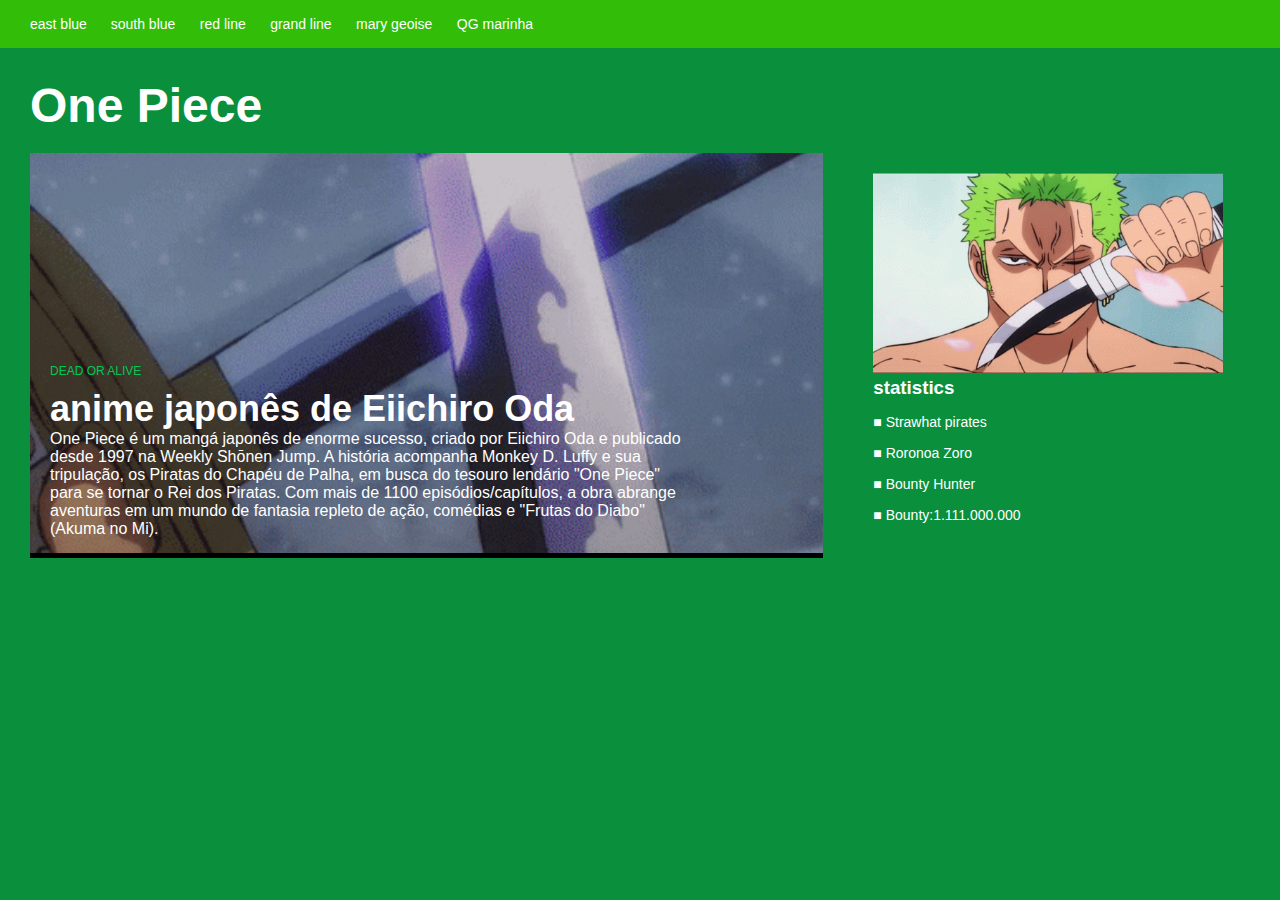
<file: index.html>
<!DOCTYPE html>
<html lang="pt-BR">
<head>
  <meta charset="UTF-8" />
  <meta name="viewport" content="width=device-width, initial-scale=1.0"/>
  <title>TechPiece</title>

</head>
<body>
  <link rel="stylesheet" href="style.css" />

  
  <header>
    <nav>
      <a href="https://onepiece.fandom.com/pt/wiki/East_Blue">east blue </a>
      <a href="https://onepiece.fandom.com/pt/wiki/South_Blue">south blue</a>
      <a href="https://onepiece.fandom.com/wiki/Red_Line">red line</a>
      <a href="https://onepiece.fandom.com/pt/wiki/Grand_Line">grand line</a>
      <a href="https://onepiece.fandom.com/wiki/Mary_Geoise">mary geoise</a>
      <a href="https://onepiece.fandom.com/pt/wiki/Quartel-General_da_Marinha"> QG marinha</a>
    </nav>
   
  </header>

  
  <section class="hero">
    <div class="logo">One Piece</div>

    <div class="content">
      
      <div class="main-article">
        <img src="gif zoro.gif" alt="">
        <div class="text">
          <div class="category">Dead or Alive</div>
          <div class="title">
           anime japonês de Eiichiro Oda
          </div>
          <p>One Piece é um mangá japonês de enorme sucesso, criado por Eiichiro Oda e publicado desde 1997 na Weekly Shōnen Jump. A história acompanha Monkey D. Luffy e sua tripulação, os Piratas do Chapéu de Palha, em busca do tesouro lendário "One Piece" para se tornar o Rei dos Piratas. Com mais de 1100 episódios/capítulos, a obra abrange aventuras em um mundo de fantasia repleto de ação, comédias e "Frutas do Diabo" (Akuma no Mi). </p>
        </div>
      </div>
      

      
      <aside class="sidebar">
        <img src="zoro knife gif.gif" alt="" style="width: 350px; height: 200px;">
        <h3>statistics</h3>
        <div class="headline">Strawhat pirates</div>
        <div class="headline">Roronoa Zoro</div>
        <div class="headline">Bounty Hunter</div>
        <div class="headline">Bounty:1.111.000.000</div>
      </aside>
    </div>
  </section>
</body>
</html>
</file>
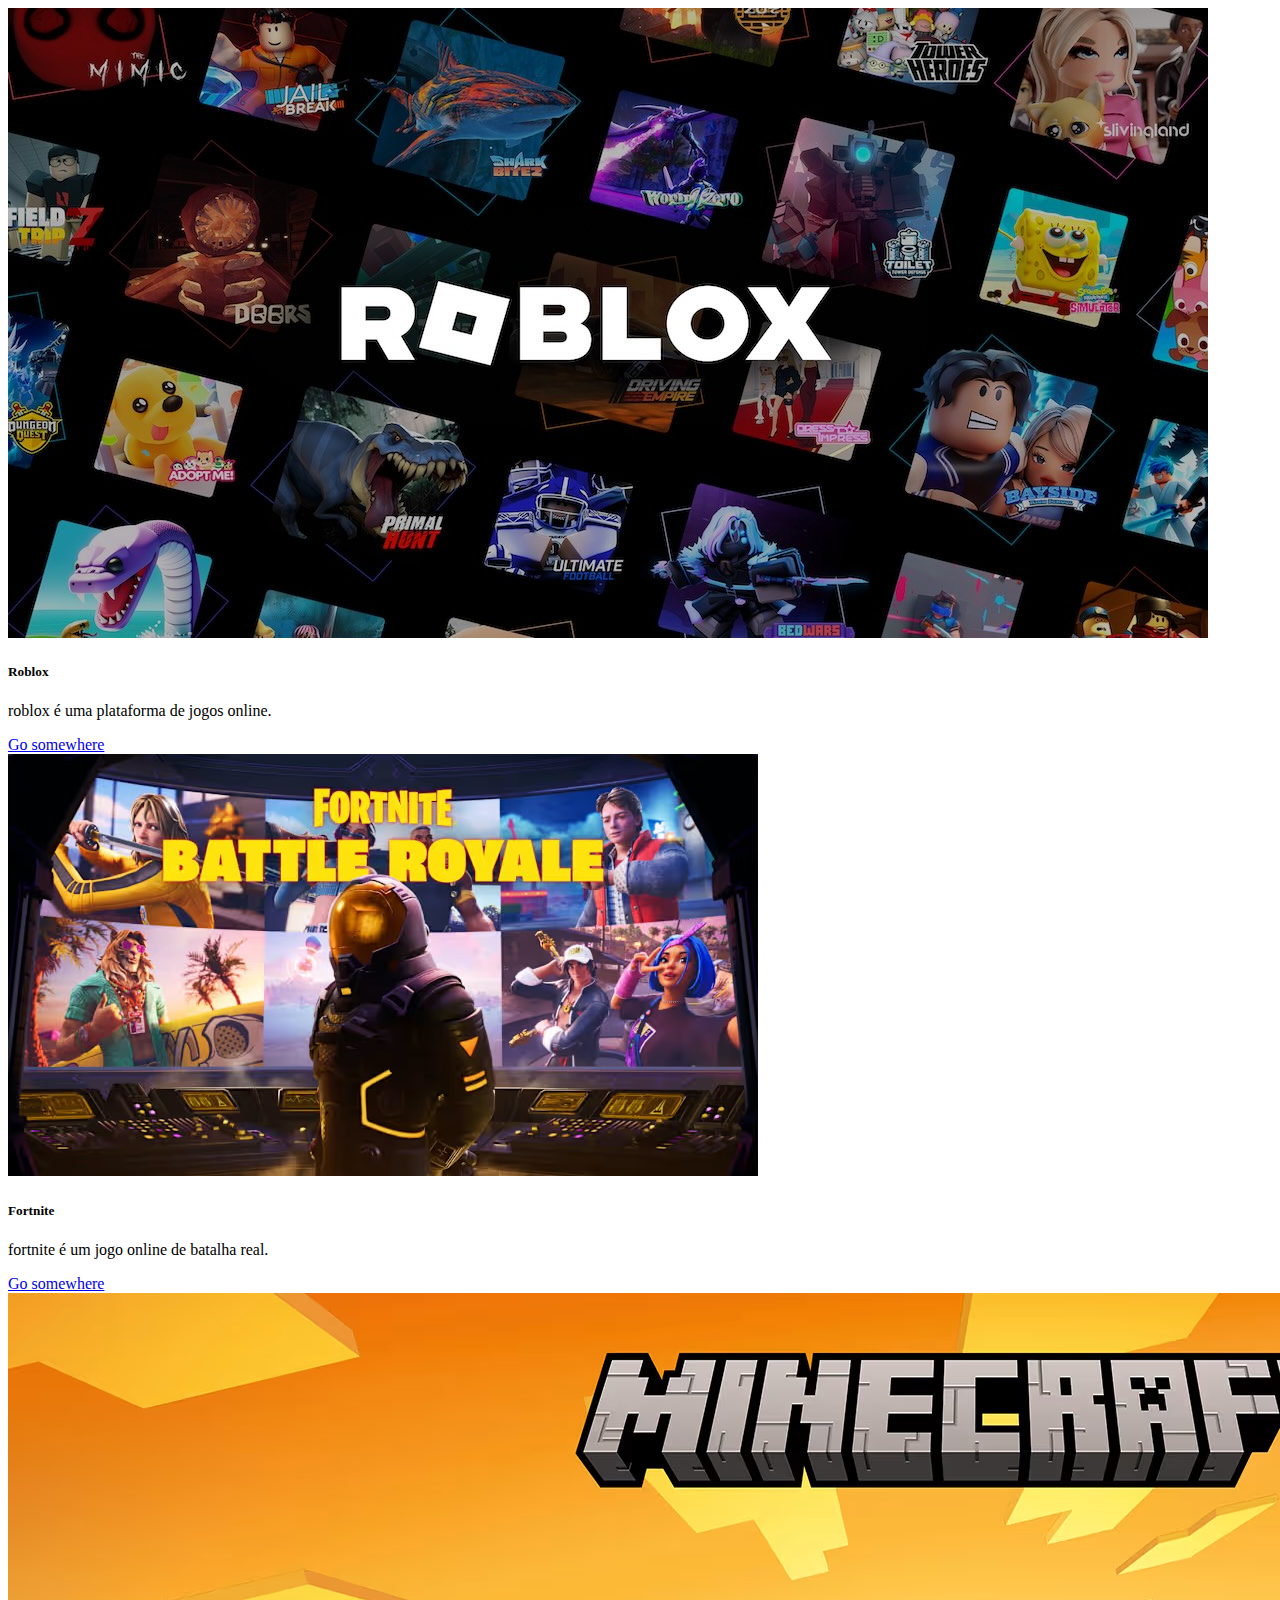
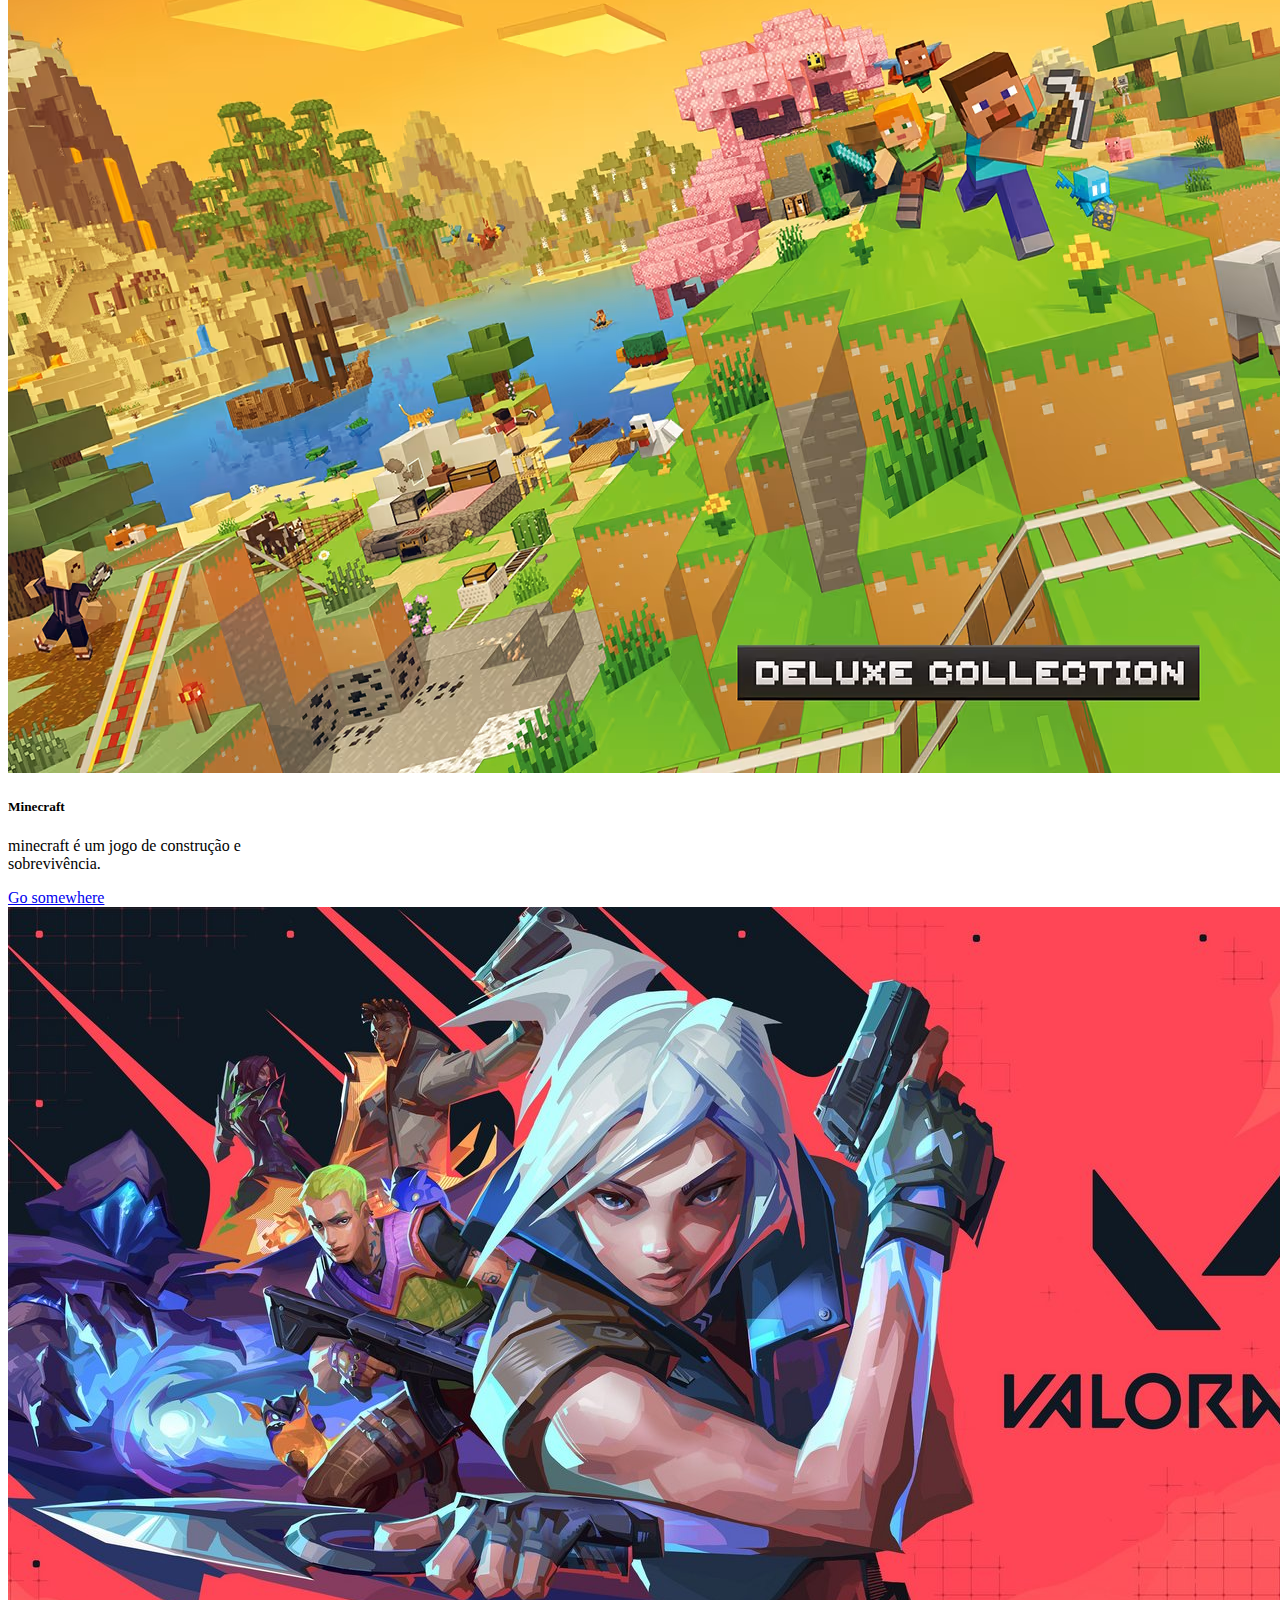
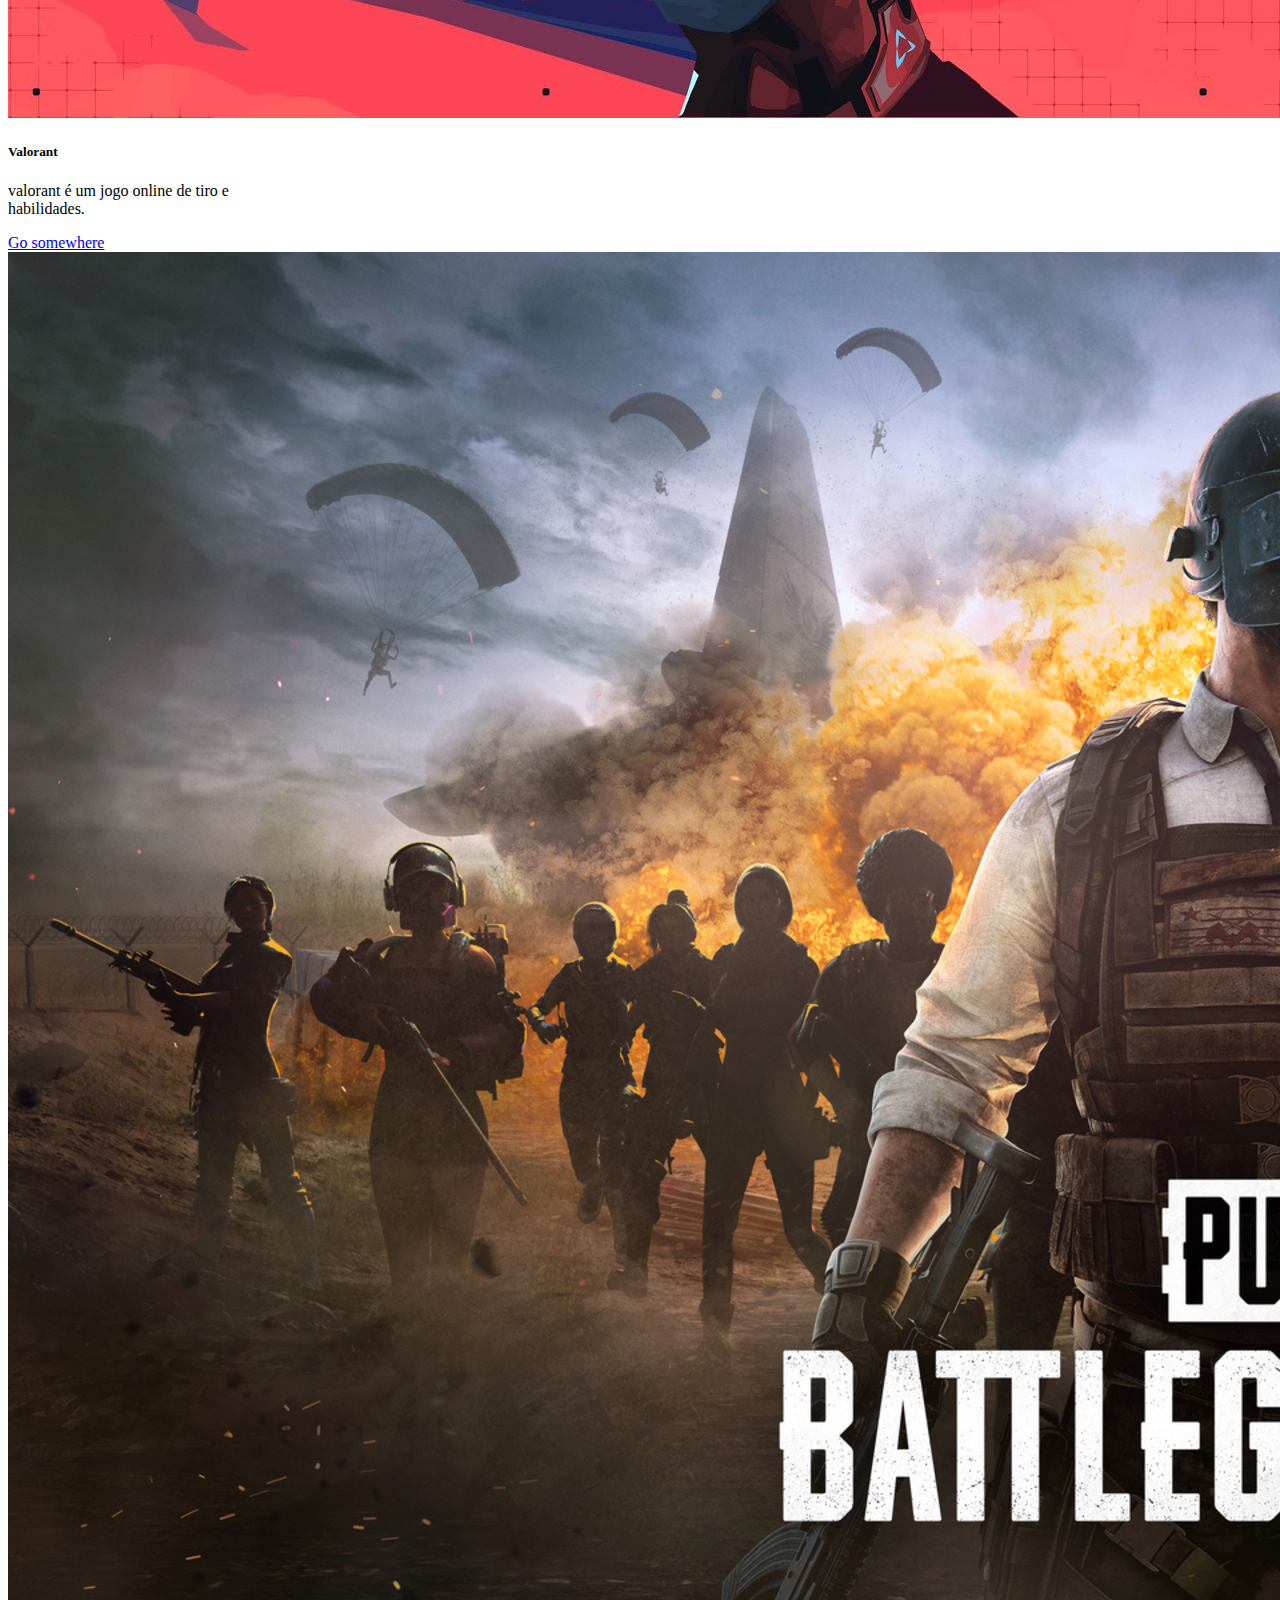
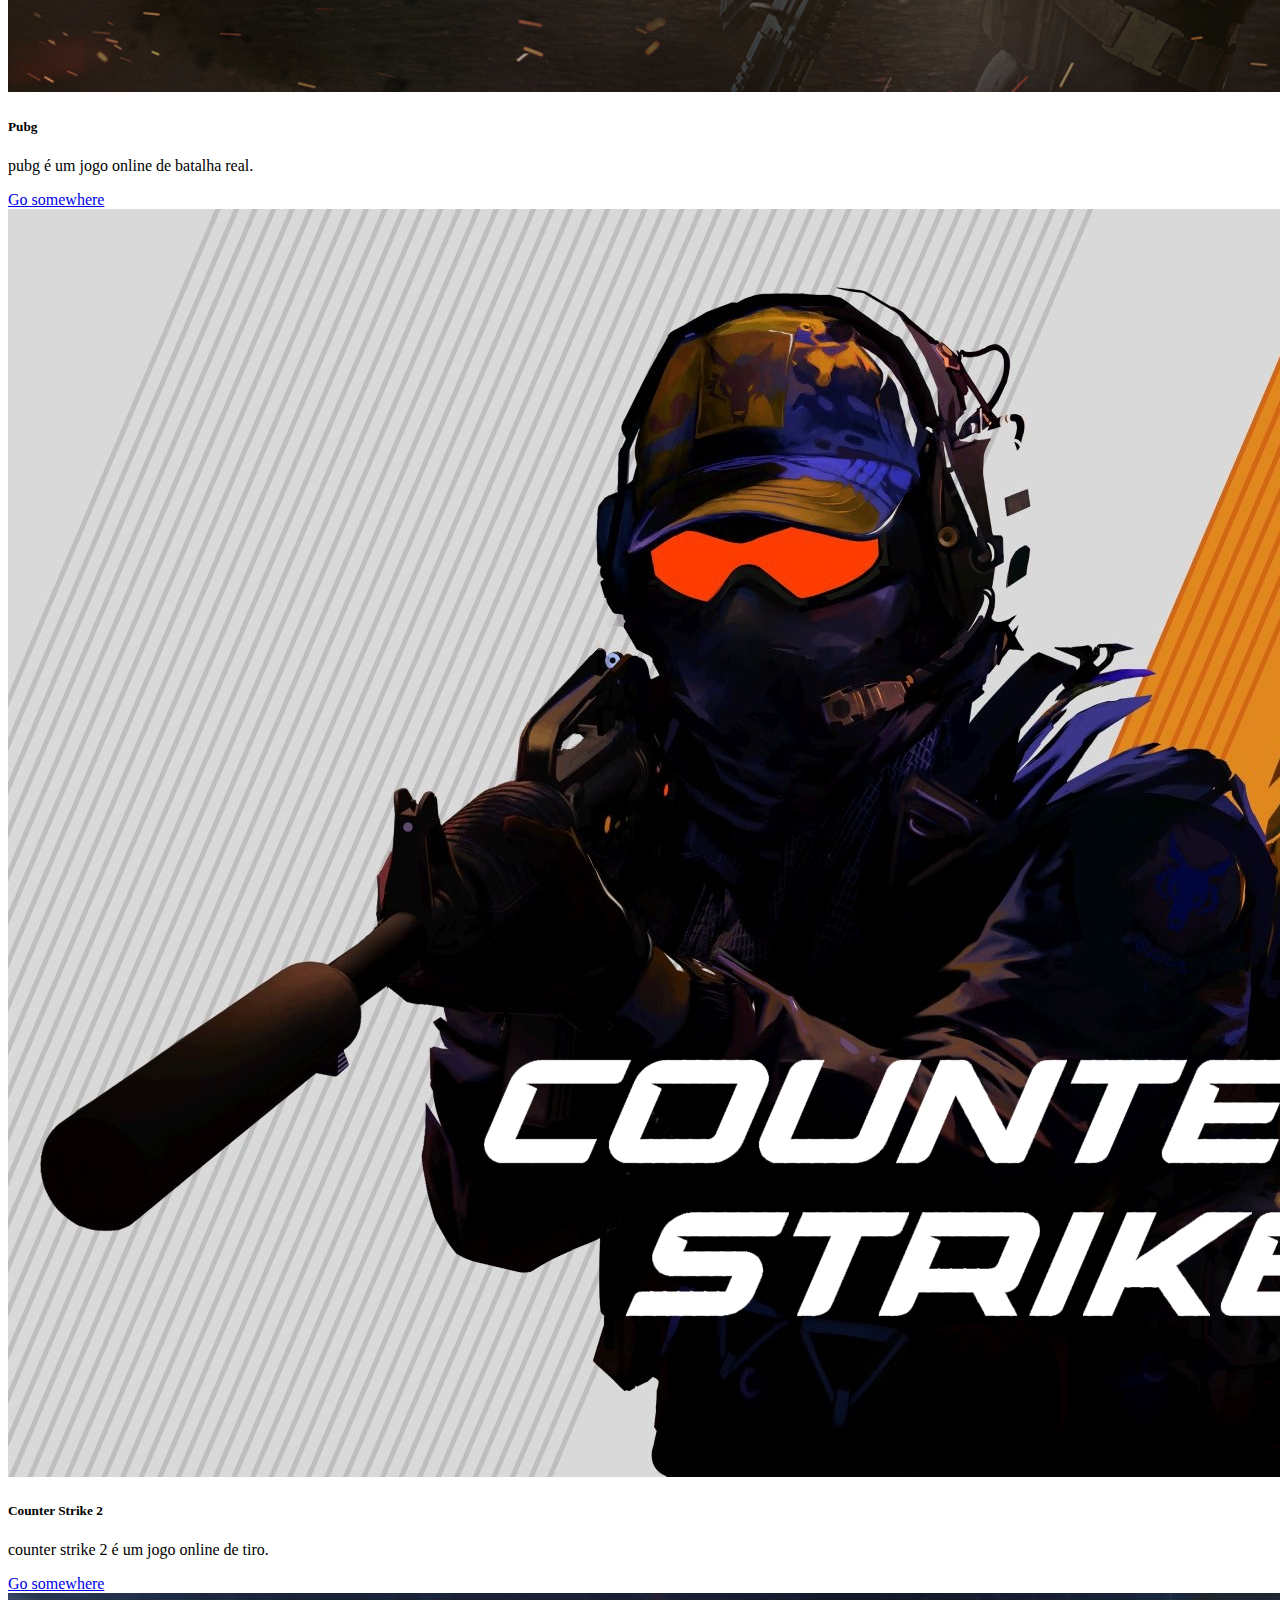
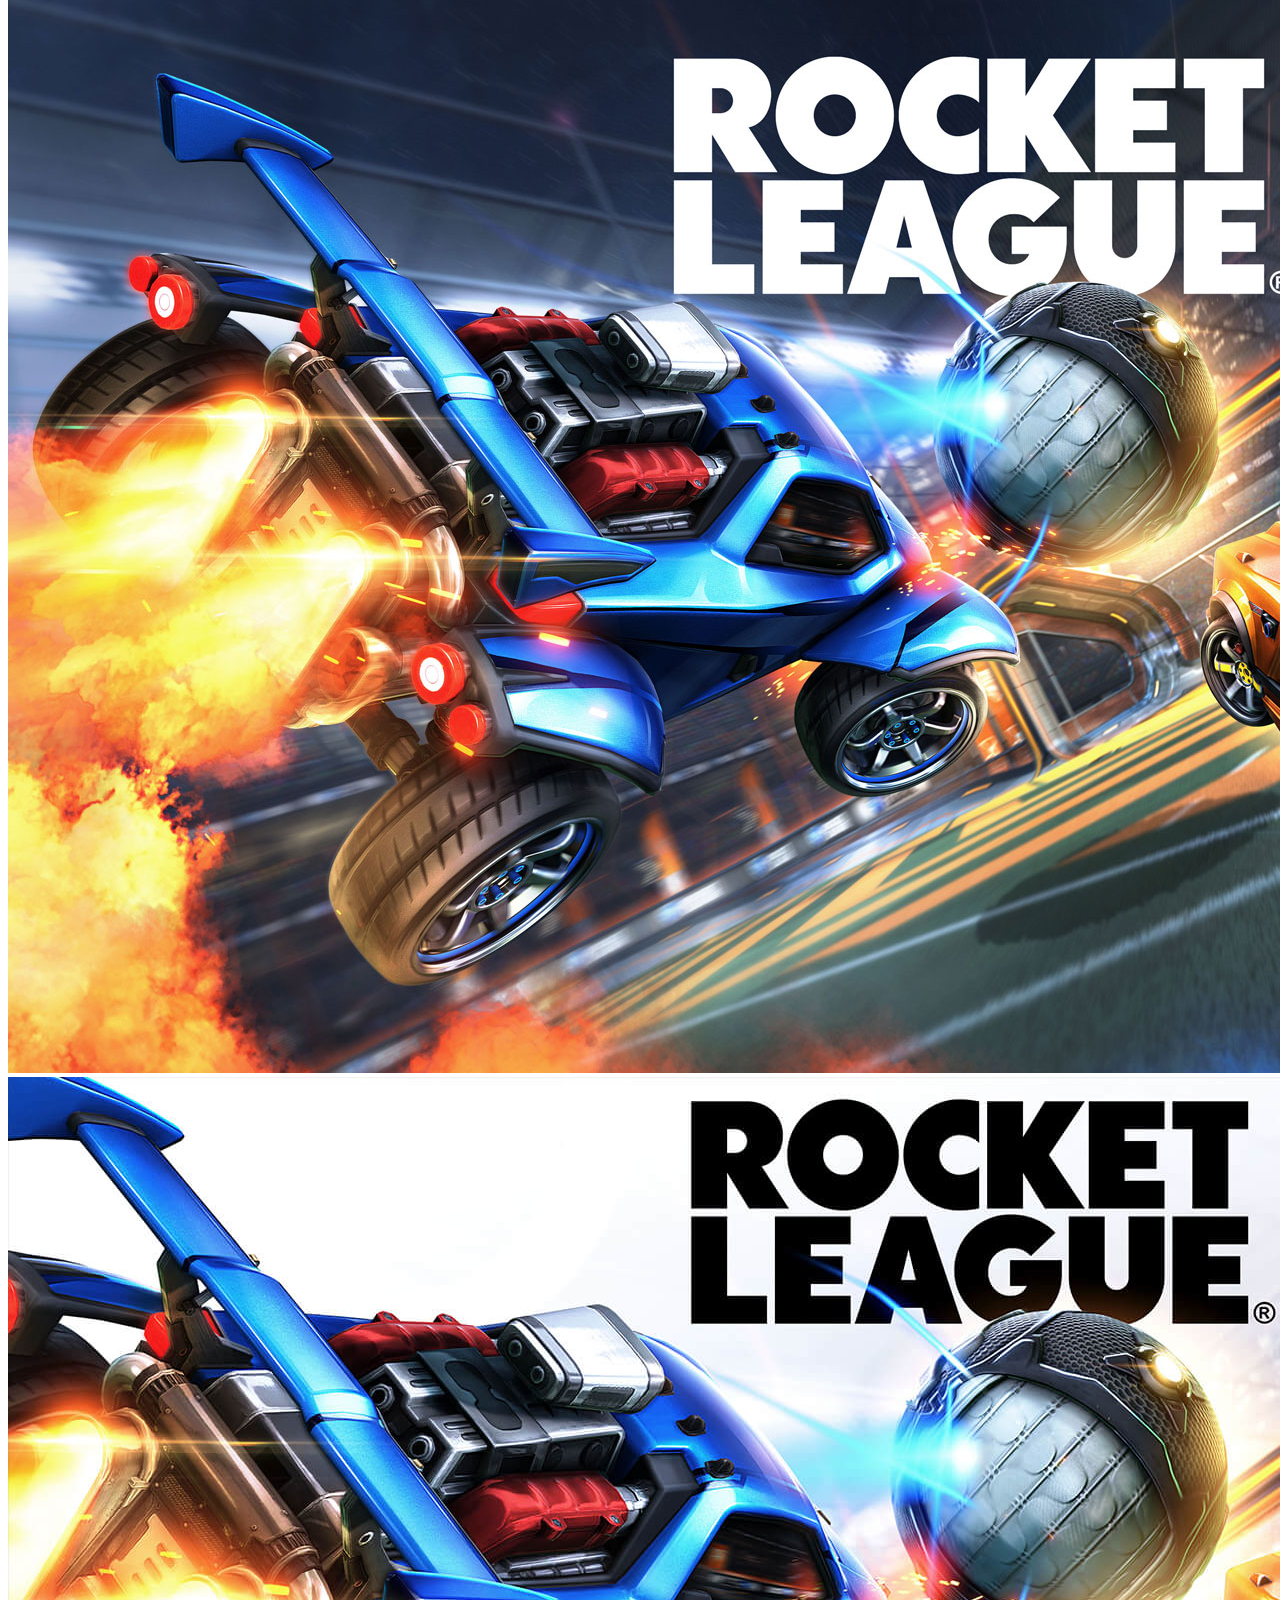
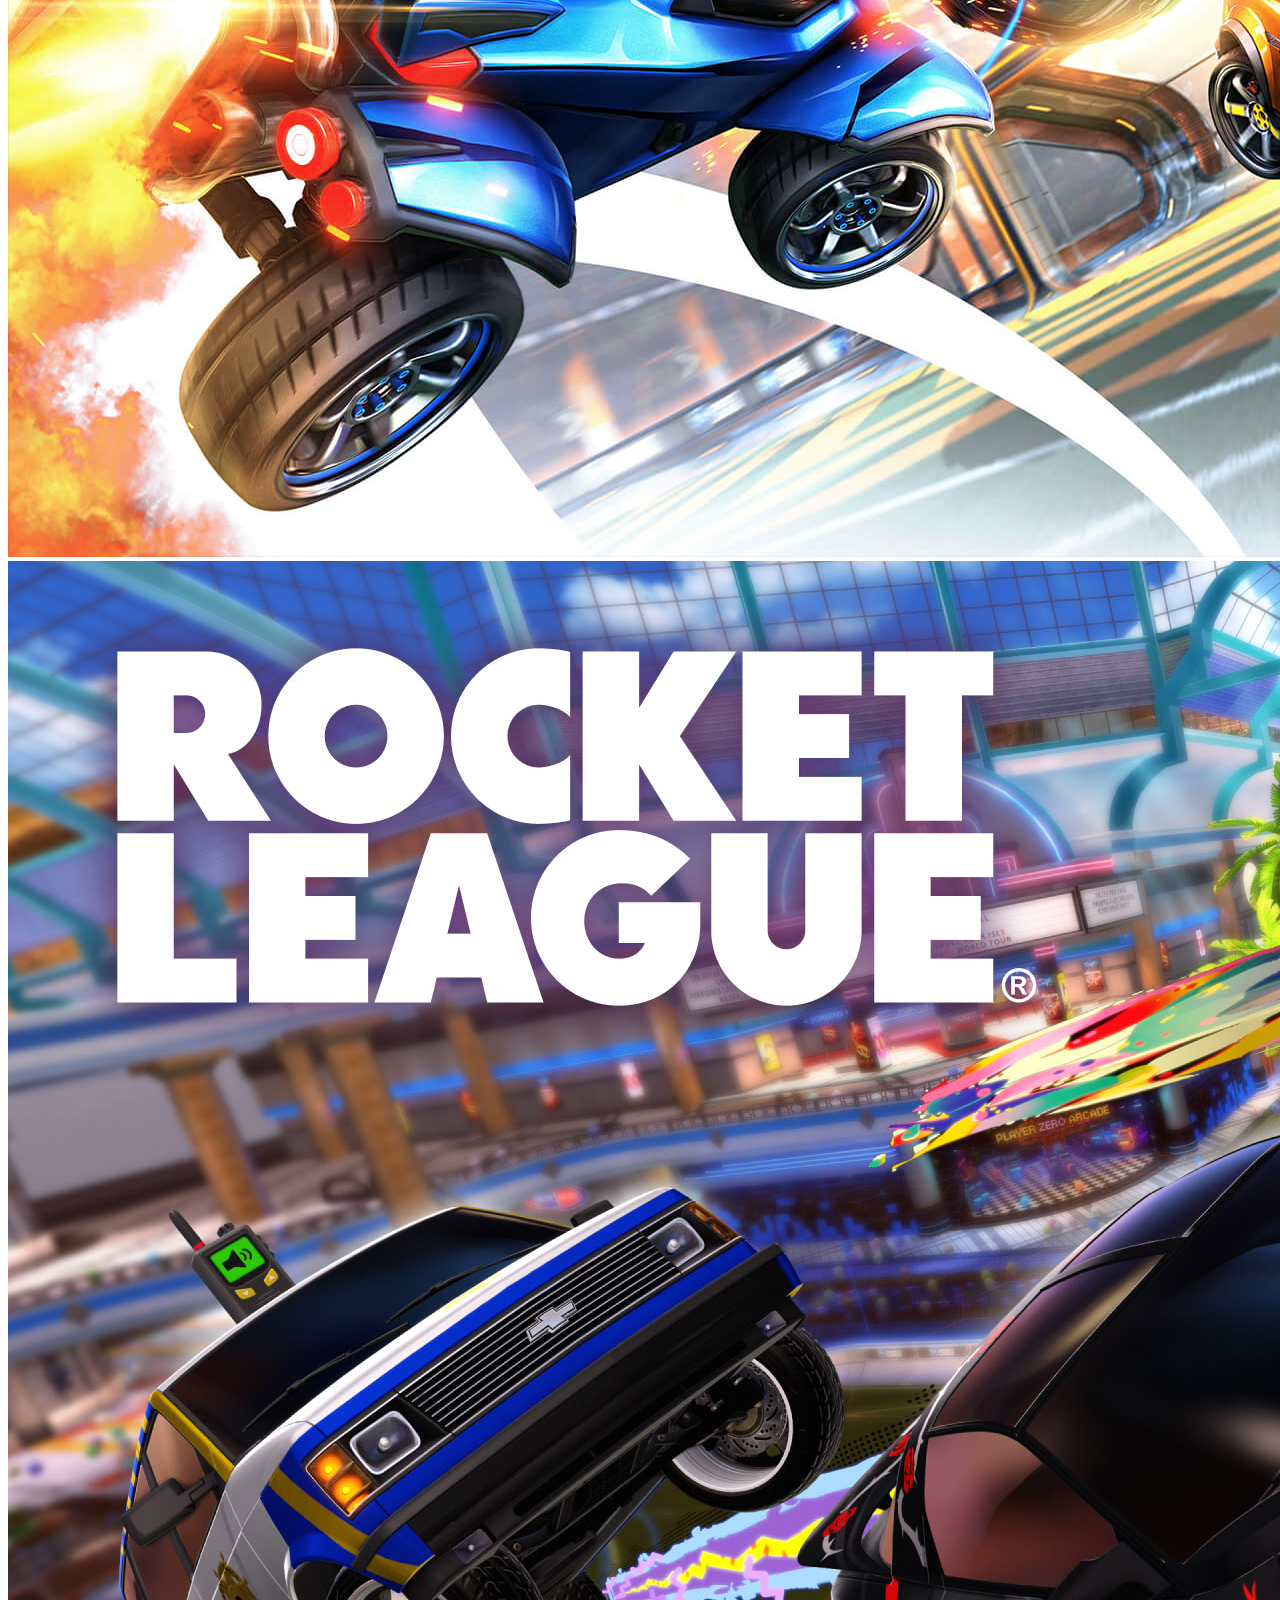
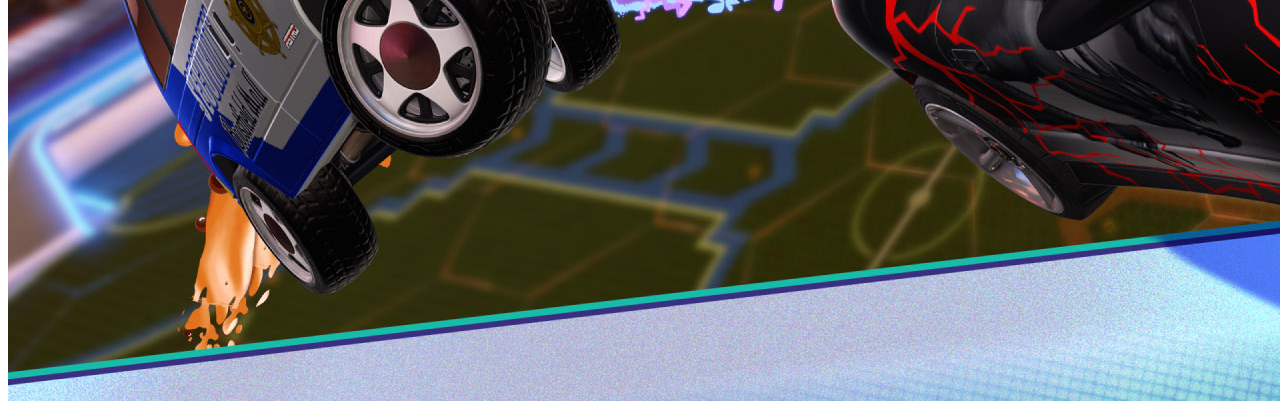
<file: bootstrap/index.html>
<!DOCTYPE html>
<html lang="pt-br">
<head>
    <meta charset="UTF-8">
    <meta name="viewport" content="width=device-width, initial-scale=1.0">
    <title>Document</title>
    <link href="https://cdn.jsdelivr.net/npm/bootstrap@5.3.8/dist/css/bootstrap.min.css" rel="stylesheet" integrity="sha384-sRIl4kxILFvY47J16cr9ZwB07vP4J8+LH7qKQnuqkuIAvNWLzeN8tE5YBujZqJLB" crossorigin="anonymous">
</head>
<body>

<script src="https://cdn.jsdelivr.net/npm/bootstrap@5.3.8/dist/js/bootstrap.bundle.min.js" integrity="sha384-FKyoEForCGlyvwx9Hj09JcYn3nv7wiPVlz7YYwJrWVcXK/BmnVDxM+D2scQbITxI" crossorigin="anonymous"></script>

<div class="container text-center">
  <div class="row">
    <div class="col">
      <div class="card" style="width: 18rem;">
  <img src="roblox11.jpg" class="card-img-top" alt="...">
  <div class="card-body">
    <h5 class="card-title">Roblox</h5>
    <p class="card-text">roblox é uma plataforma de jogos online.</p>
    <a href="https://www.roblox.com/pt" class="btn btn-primary">Go somewhere</a>
  </div>
</div>
<div></div>
    </div>
    <div class="col">
      <div class="card" style="width: 18rem;">
  <img src="fortnite.avif" class="card-img-top" alt="...">
  <div class="card-body">
    <h5 class="card-title">Fortnite</h5>
    <p class="card-text">fortnite é um jogo online de batalha real.</p>
    <a href="https://www.fortnite.com/" class="btn btn-primary">Go somewhere</a>
  </div>
</div>
<div></div>
    </div>
    <div class="col">
      <div class="card" style="width: 18rem;">
  <img src="minecraft11.avif" class="card-img-top" alt="...">
  <div class="card-body">
    <h5 class="card-title">Minecraft</h5>
    <p class="card-text">minecraft é um jogo de construção e sobrevivência.</p>
    <a href="https://www.minecraft.net/pt-br" class="btn btn-primary">Go somewhere</a>
  </div>

    </div>
  </div>
</div>

<div class="container text-center">
  <div class="row">
    <div class="col">
      <div class="card" style="width: 18rem;">
  <img src="valorant.jpg" class="card-img-top" alt="...">
  <div class="card-body">
    <h5 class="card-title">Valorant</h5>
    <p class="card-text">valorant é um jogo online de tiro e habilidades.</p>
    <a href="https://playvalorant.com/pt-br" class="btn btn-primary">Go somewhere</a>
  </div>
</div>
    </div>
    <div class="col">
      <div class="card" style="width: 18rem;">
  <img src="pubg-battlegrounds-19vwb.jpg" class="card-img-top" alt="...">
  <div class="card-body">
    <h5 class="card-title">Pubg</h5>
    <p class="card-text">pubg é um jogo online de batalha real.</p>
    <a href="https://www.pubg.com/" class="btn btn-primary">Go somewhere</a>
  </div>
</div>
    </div>
    <div class="col">
      <div class="card" style="width: 18rem;">
  <img src="counter-strike-2-pc-mac-jogo-steam-cover.jpg" class="card-img-top" alt="...">
  <div class="card-body">
    <h5 class="card-title">Counter Strike 2</h5>
    <p class="card-text">counter strike 2 é um jogo online de tiro.</p>
    <a href="https://store.steampowered.com/app/730/CounterStrike_2/" class="btn btn-primary">Go somewhere</a>
  </div>
</div>
    </div>
  </div>
</div>

<div id="carouselExampleSlidesOnly" class="carousel slide" data-bs-ride="carousel">
  <div class="carousel-inner">
    <div class="carousel-item active">
      <img src="rocket league.jpg" class="d-block w-100" alt="...">
    </div>
    <div class="carousel-item">
      <img src="rocket league2.jpg" class="d-block w-100" alt="...">
    </div>
    <div class="carousel-item">
      <img src="rocket league3.jpg" class="d-block w-100" alt="...">
    </div>
  </div>
</div>
 
</body>
</html>
</file>
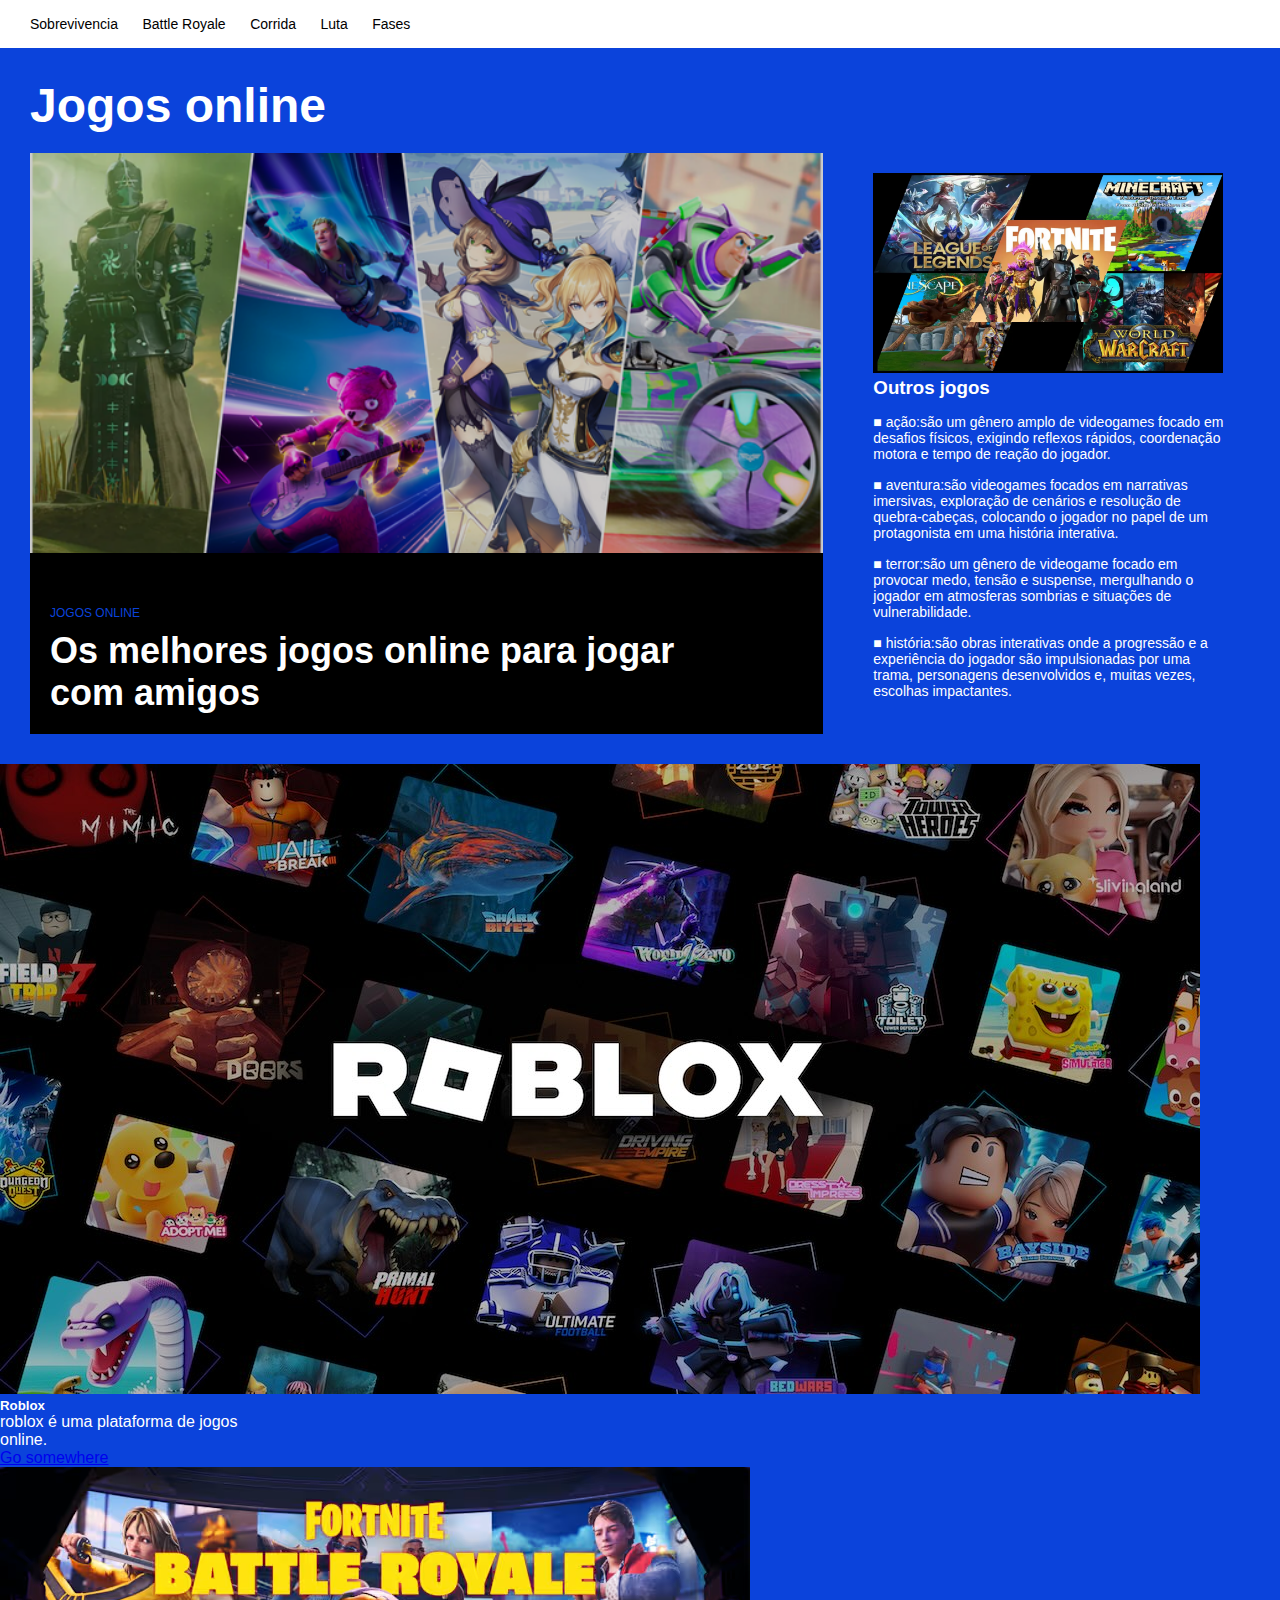
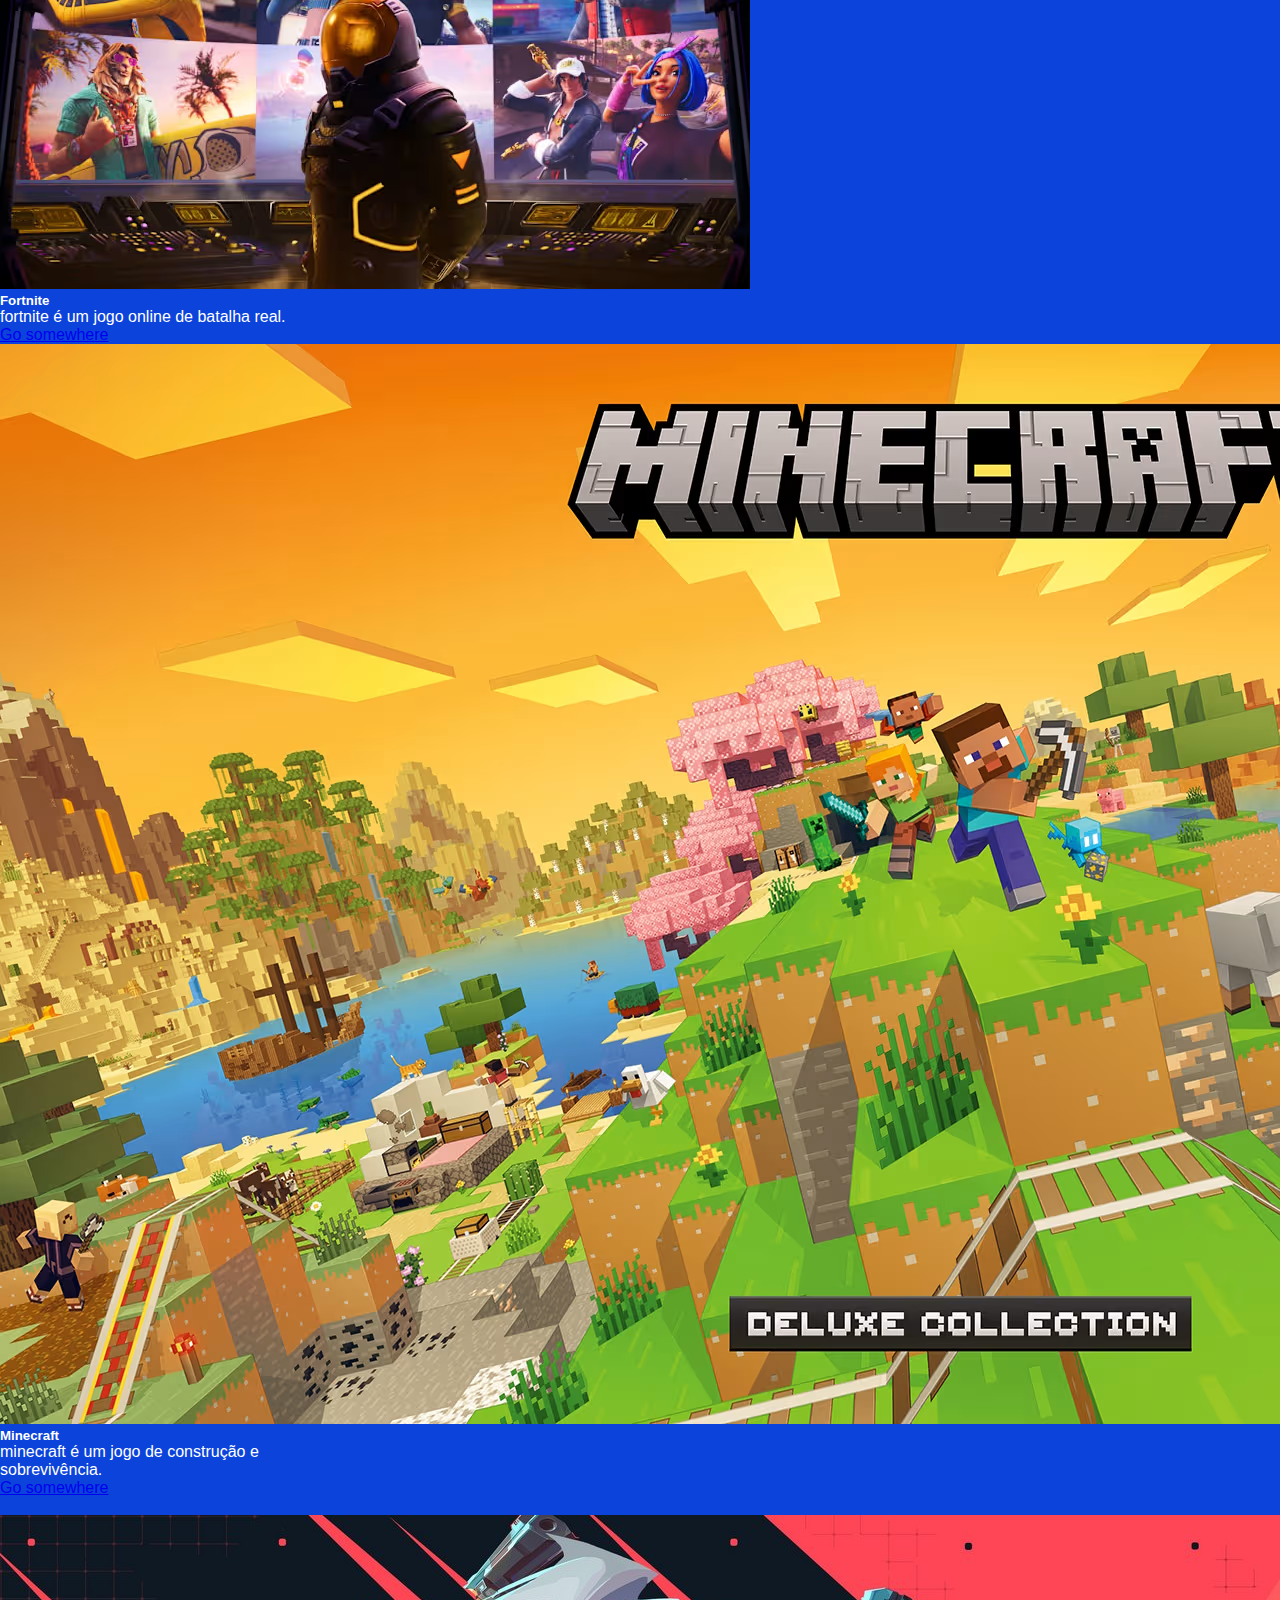
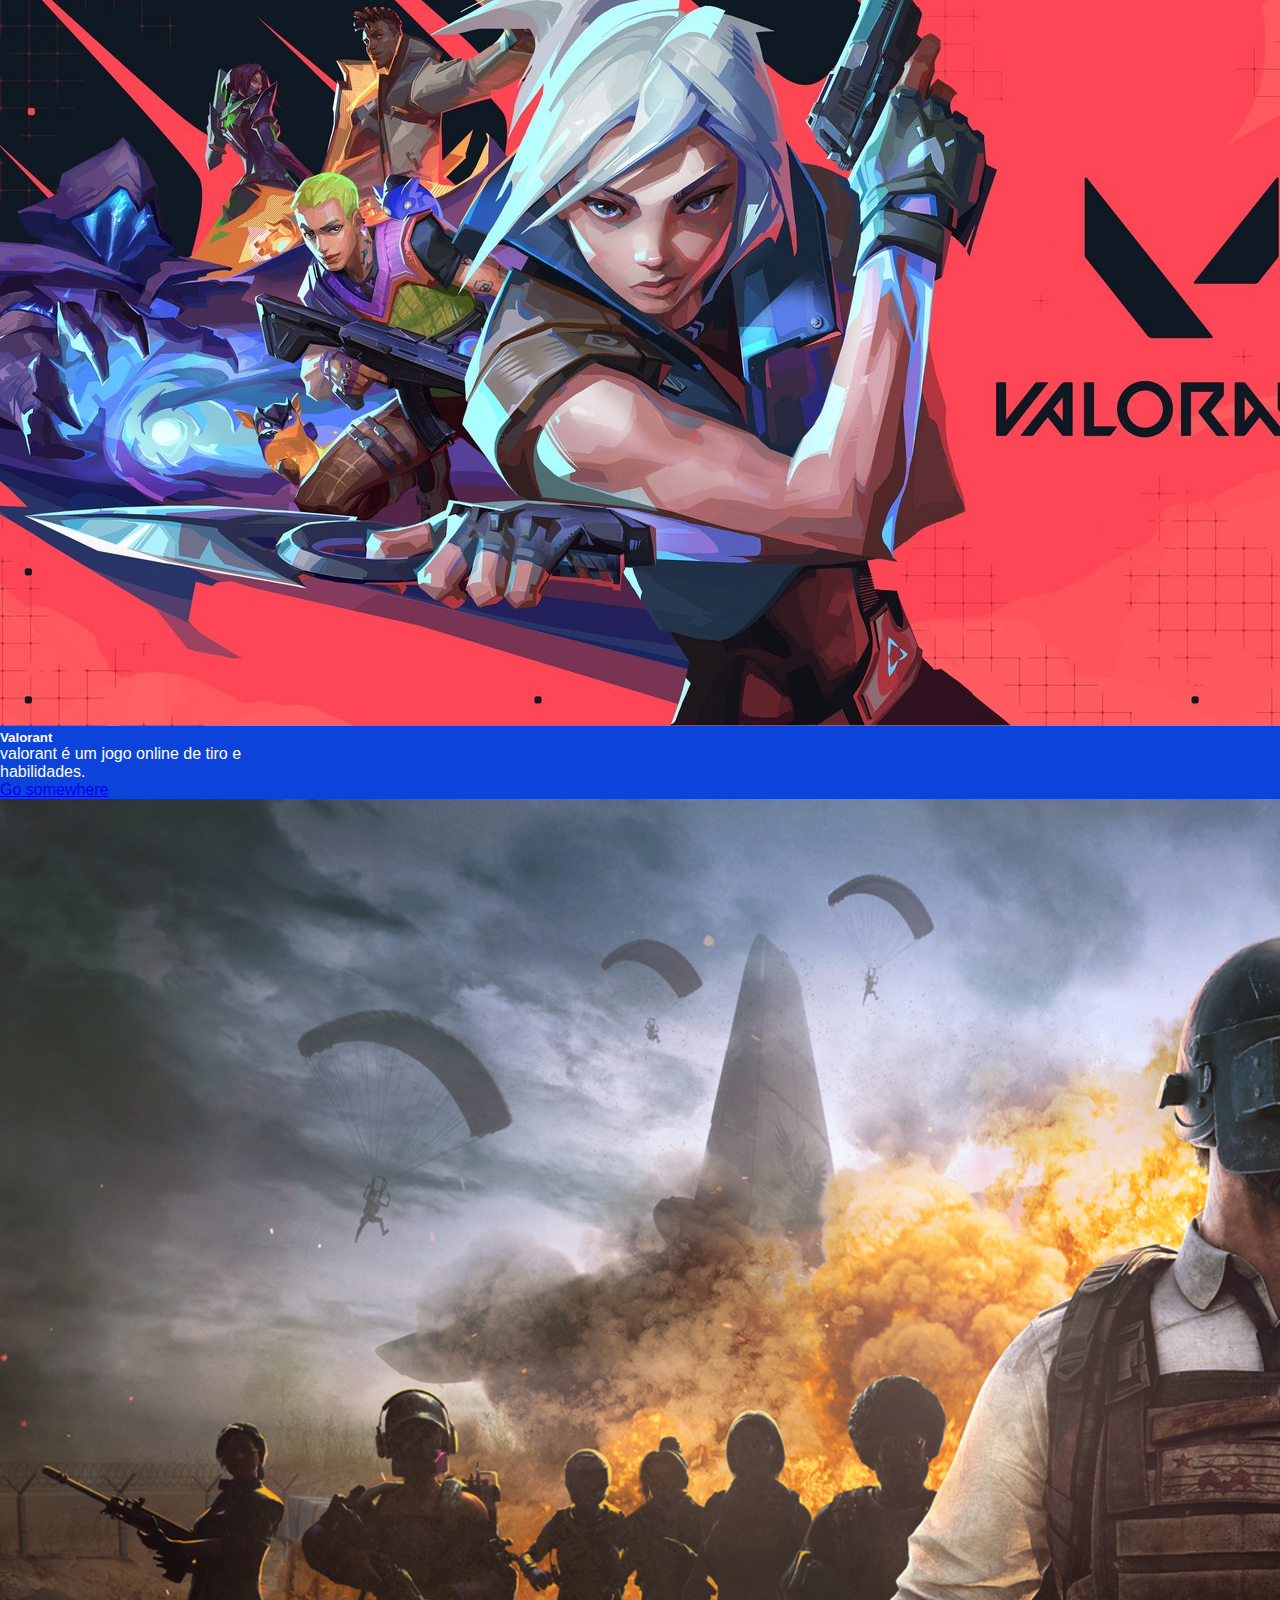
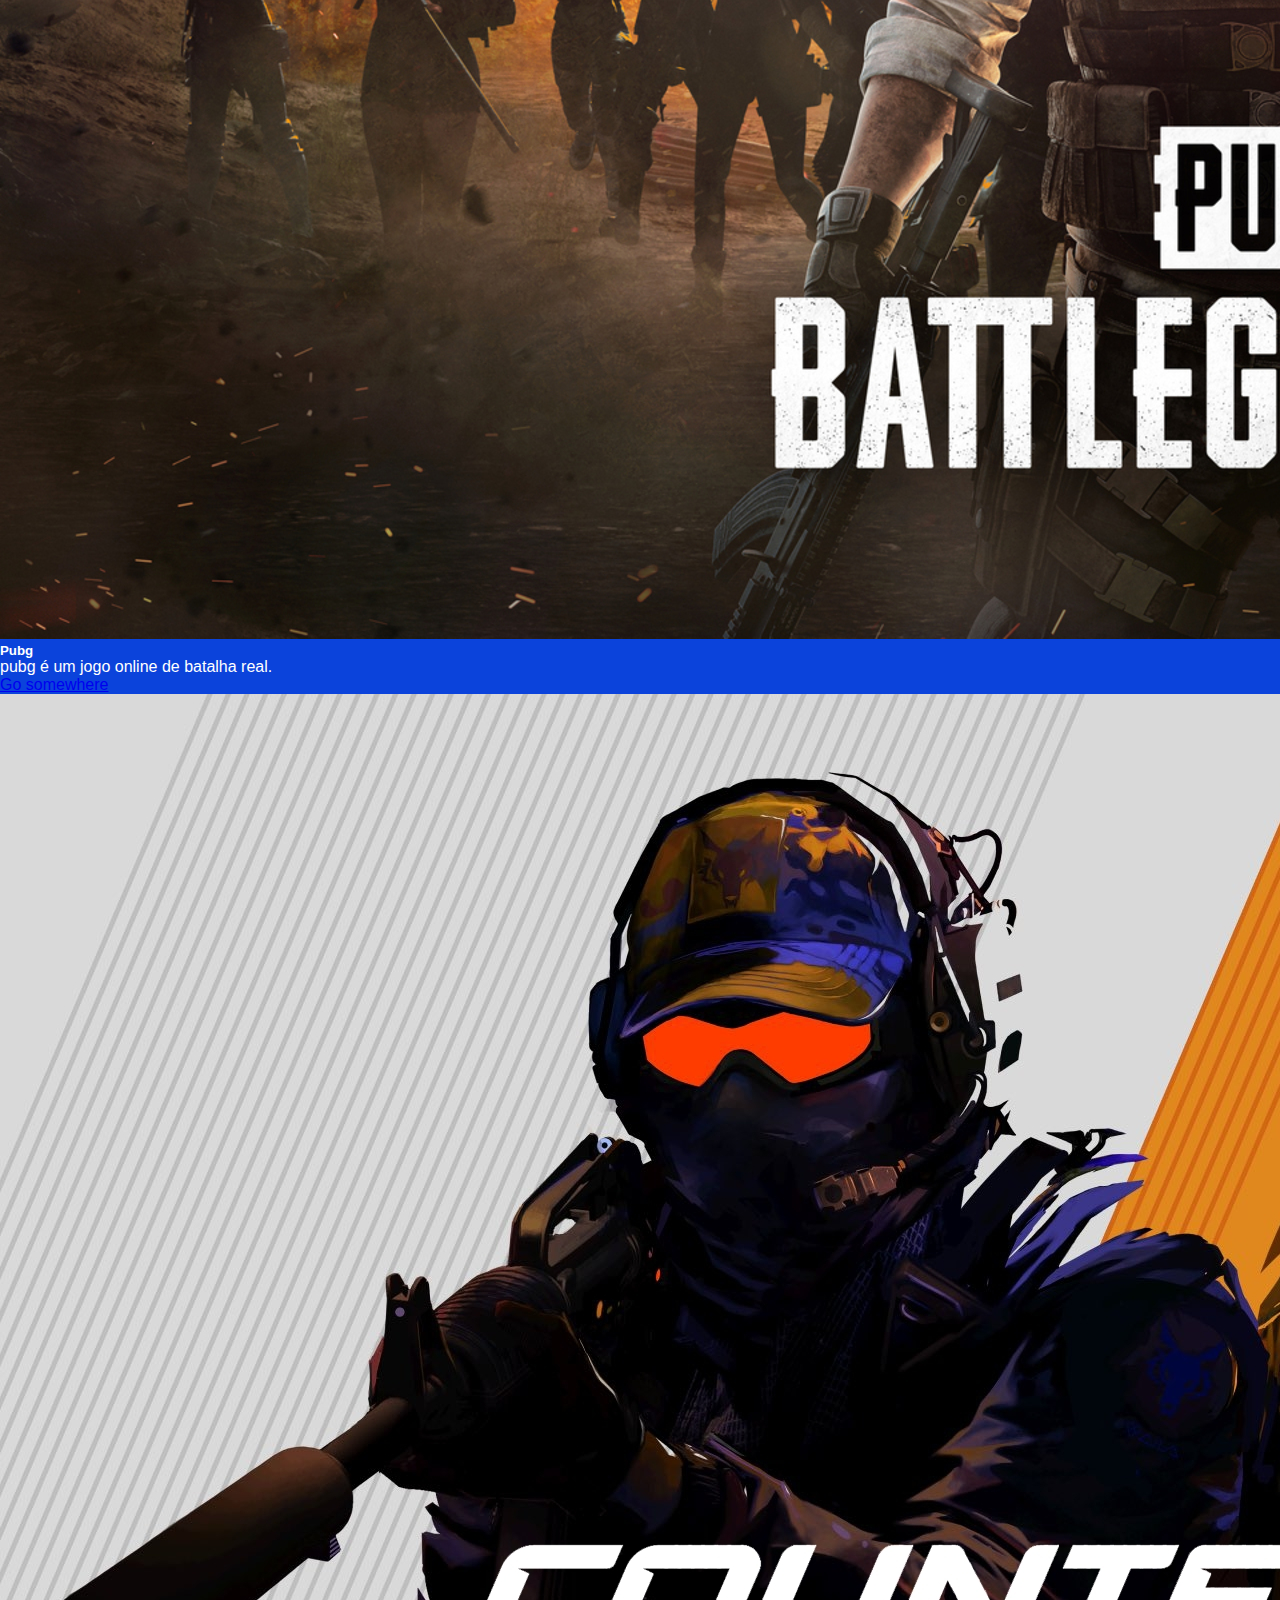
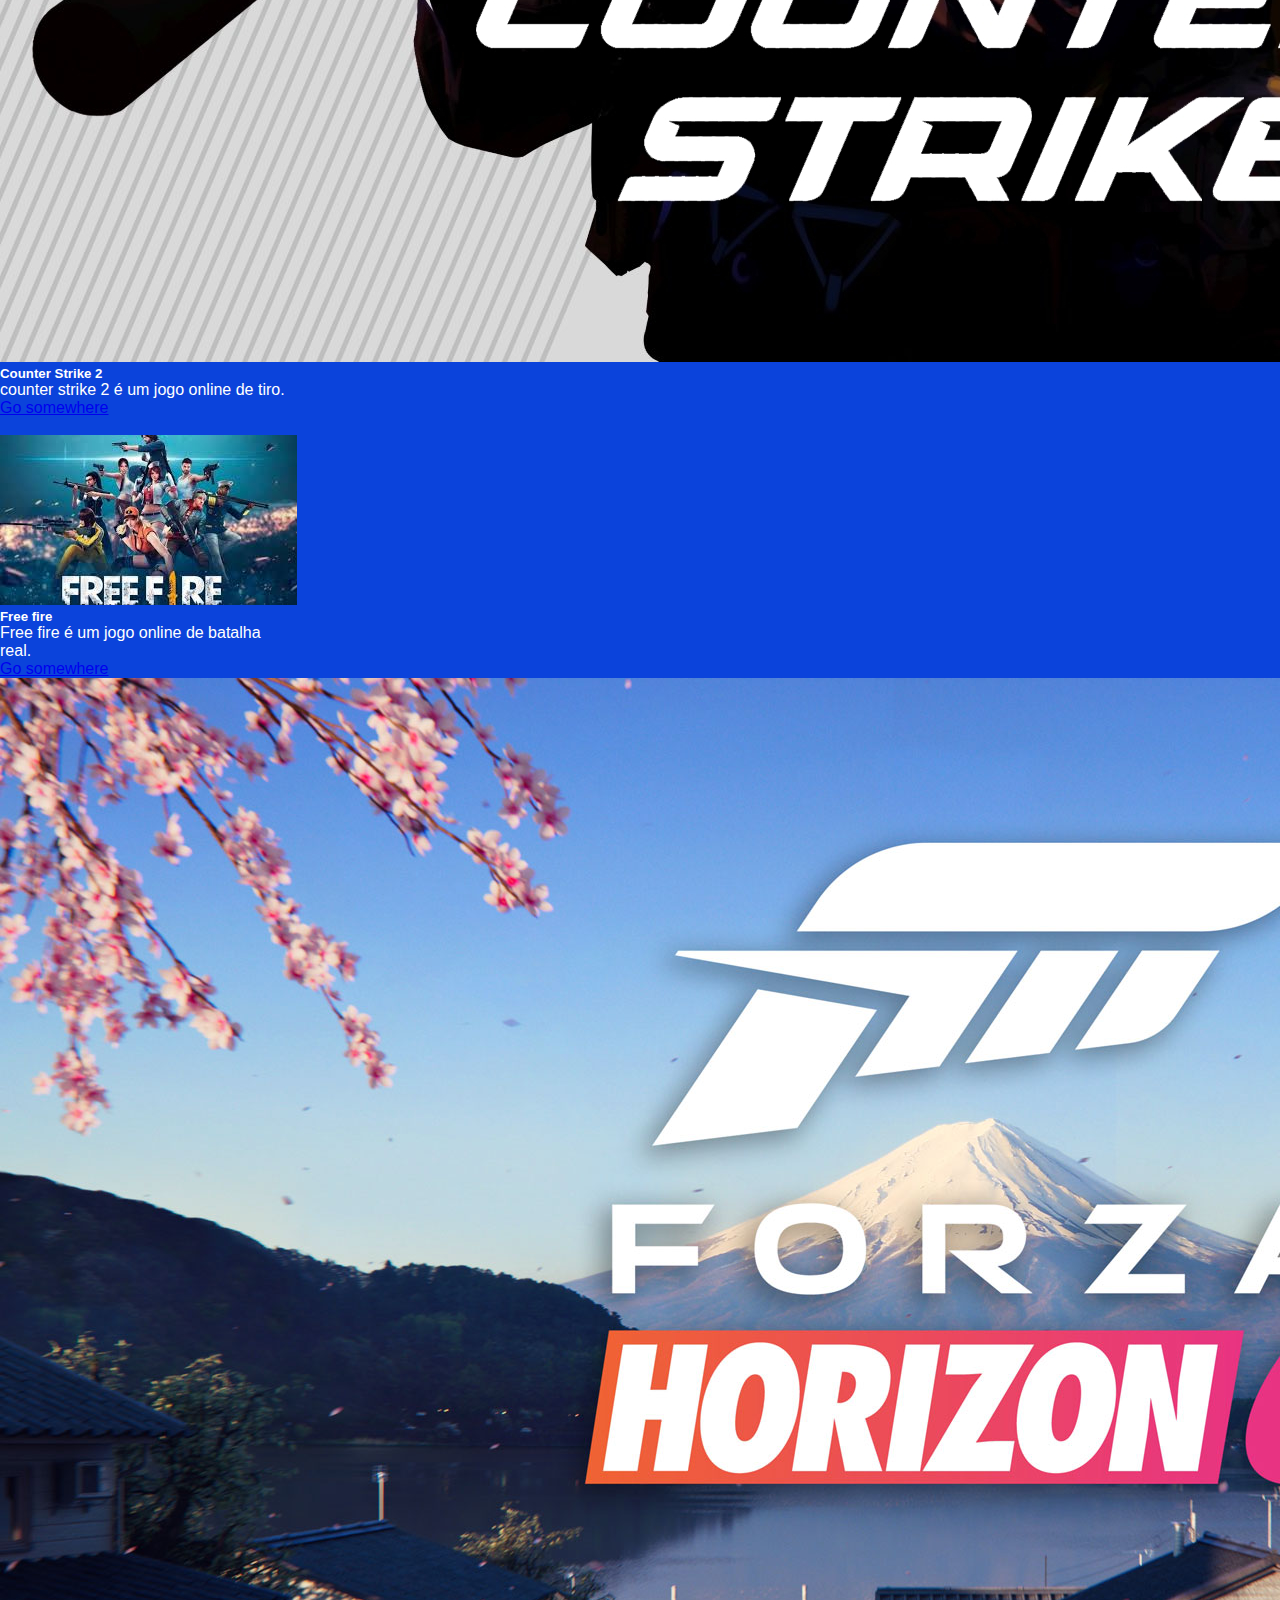
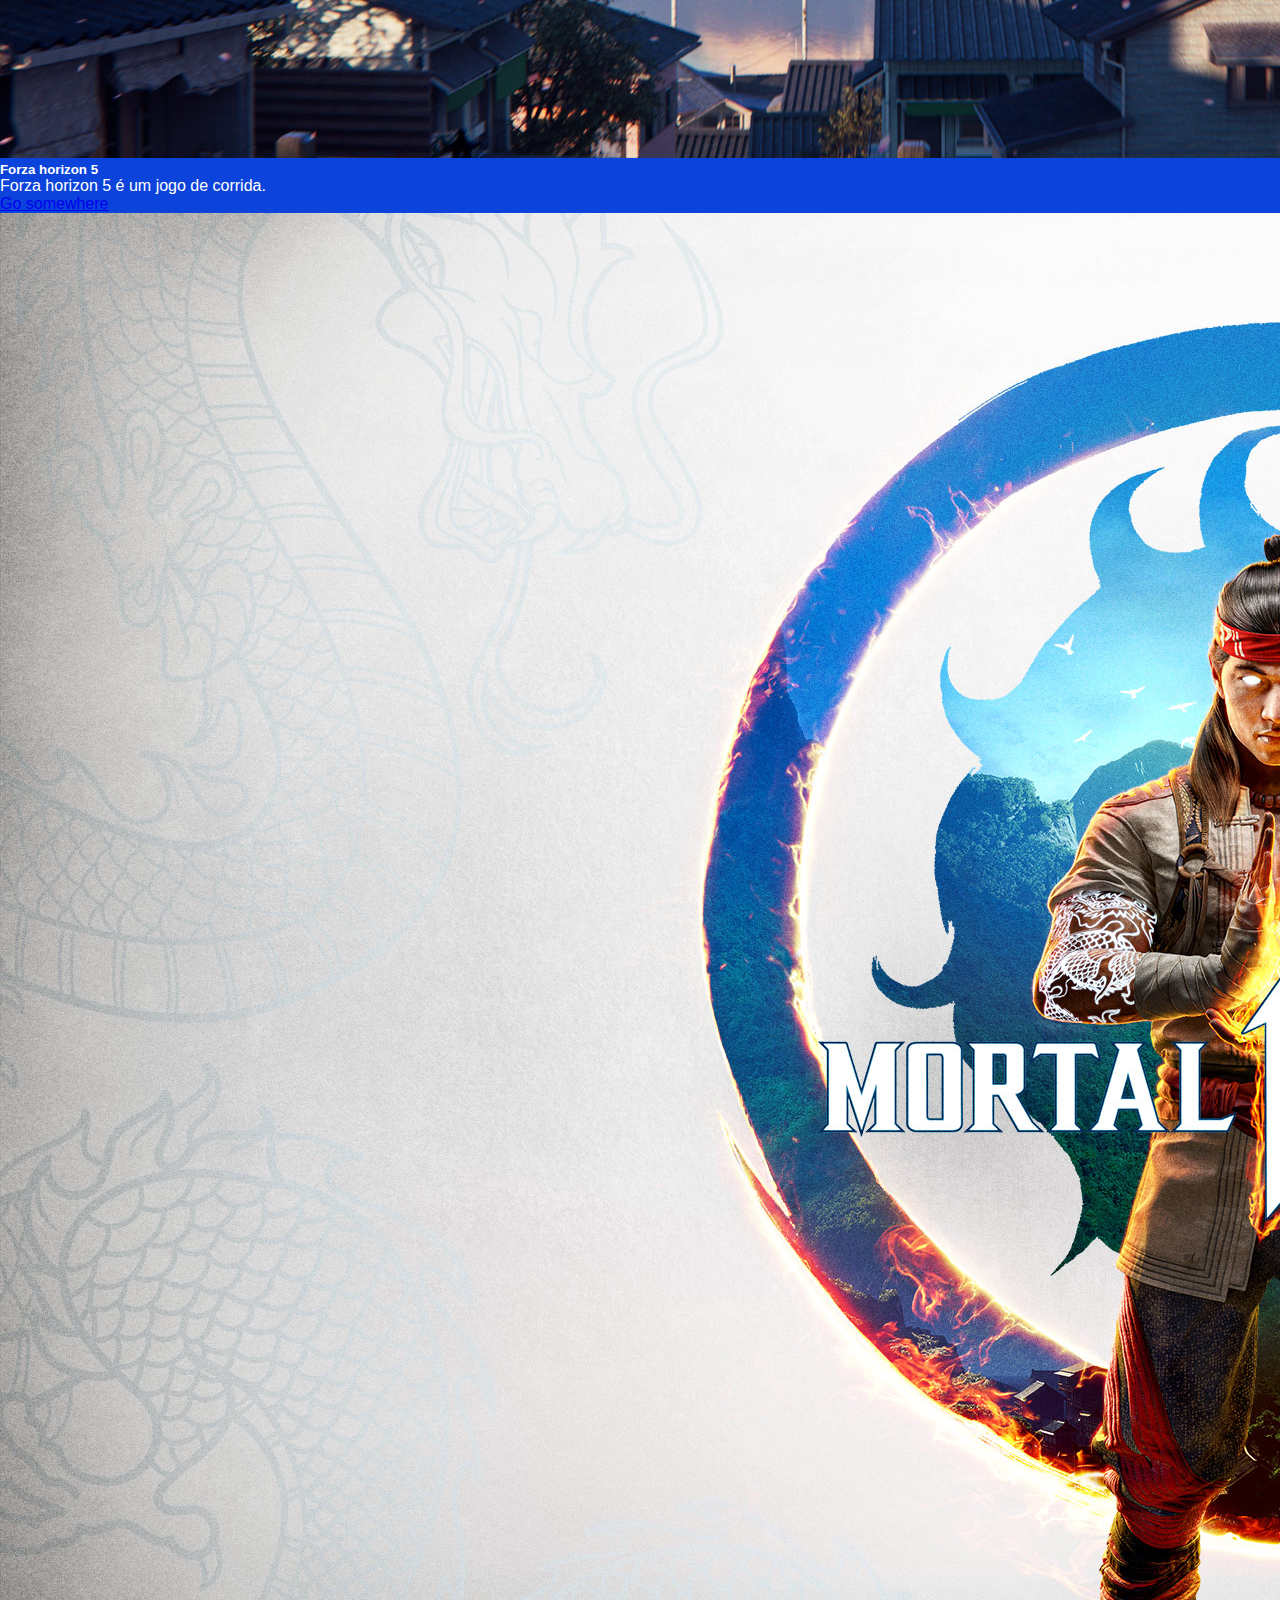
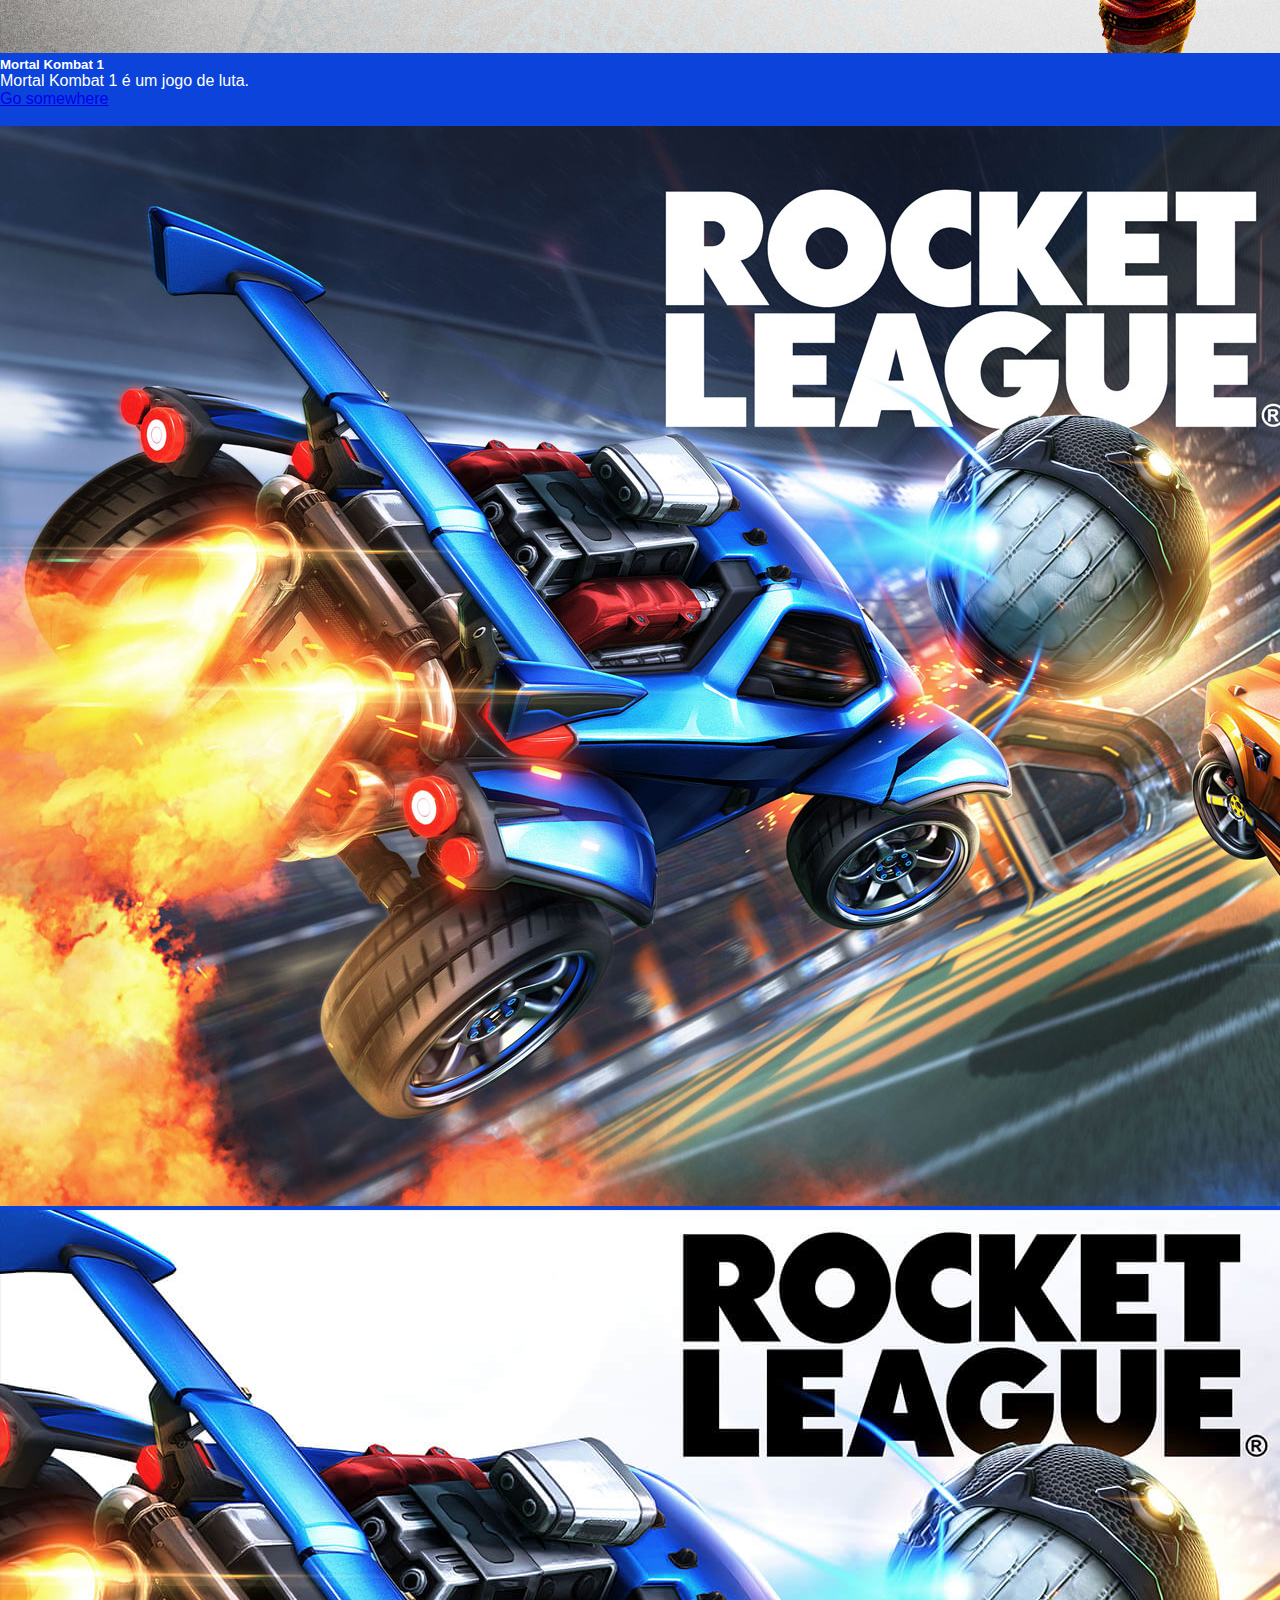
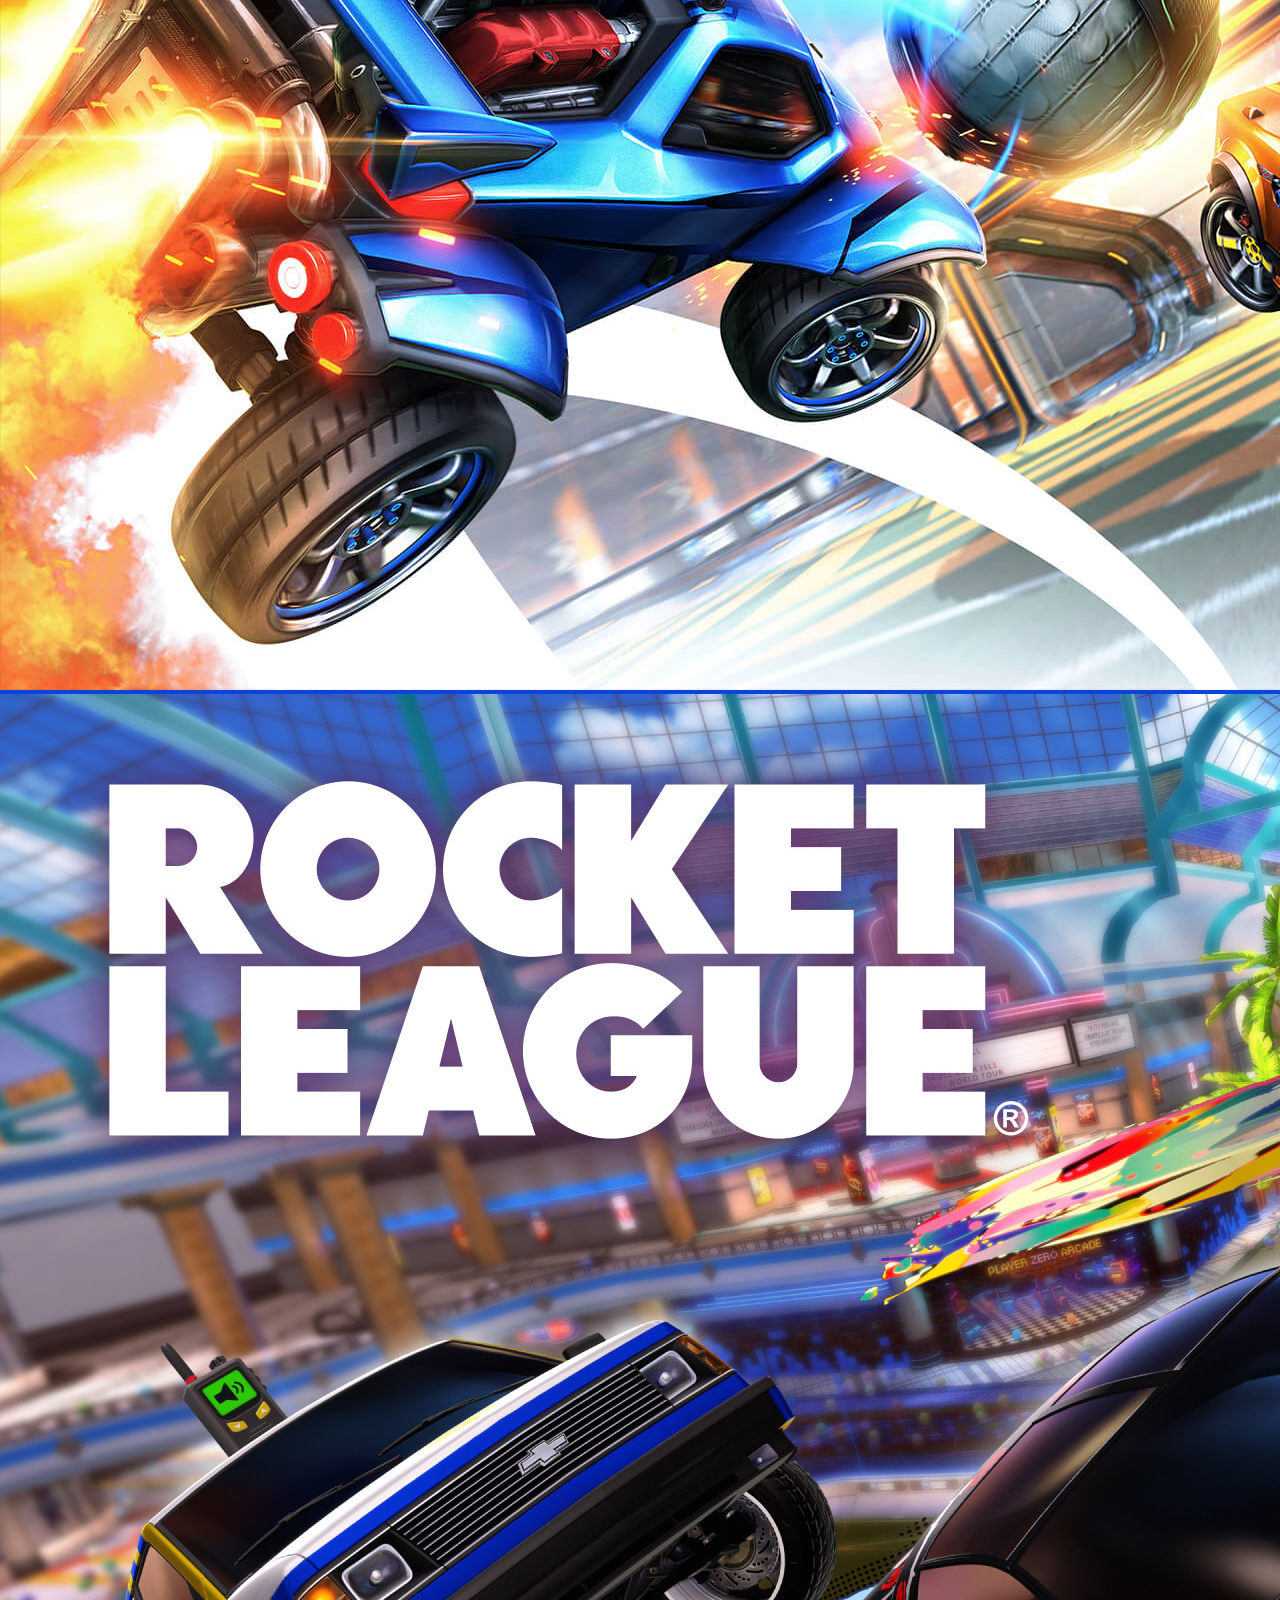
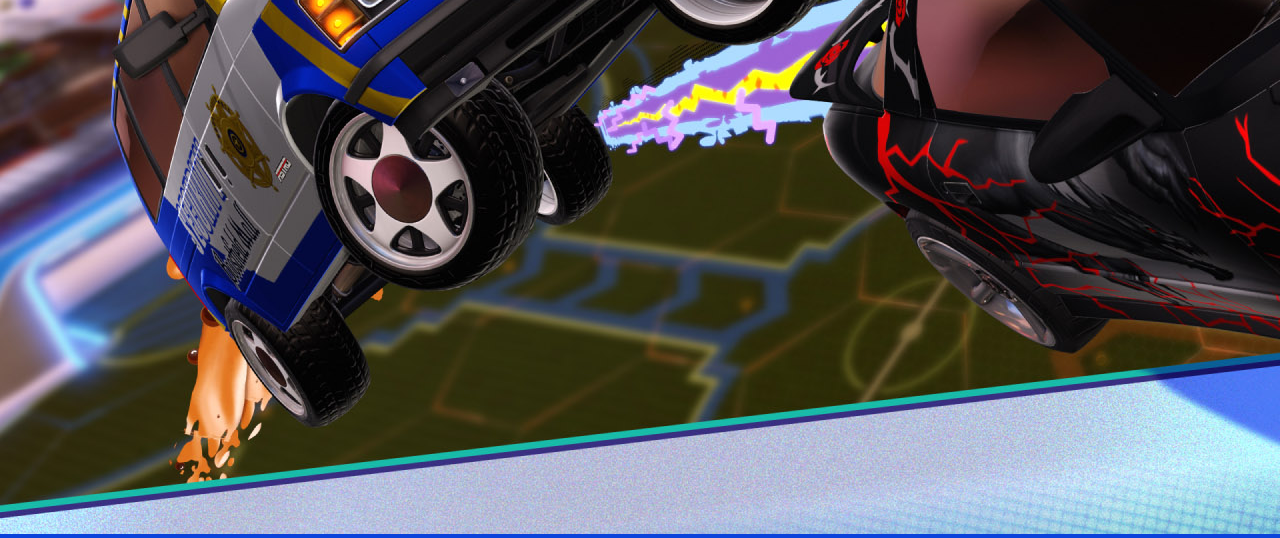
<file: bootstrap/exercicios/index.html>
<!DOCTYPE html>
<html lang="pt-br">
<head>
    <meta charset="UTF-8">
    <meta name="viewport" content="width=device-width, initial-scale=1.0">
    <title>Document</title>
     <link href="https://cdn.jsdelivr.net/npm/bootstrap@5.3.8/dist/css/bootstrap.min.css" rel="stylesheet" integrity="sha384-sRIl4kxILFvY47J16cr9ZwB07vP4J8+LH7qKQnuqkuIAvNWLzeN8tE5YBujZqJLB" crossorigin="anonymous">
</head>
<body>
    <link rel="stylesheet" href="style.css">

    <header>
        <nav>
            <a href="">Sobrevivencia</a>
            <a href="">Battle Royale</a>
            <a href="">Corrida</a>
            <a href="">Luta</a>
            <a href="">Fases</a>
        </nav>

    </header>

    <section class="hero">
        <div class="logo">Jogos online</div>

        <div class="content">

        <div class="main-article">
            <img src="games.png" alt="">
            <div class="text">
                <div class="category">jogos online</div>
                <div class="title">
                Os melhores jogos online para jogar com amigos
                </div>
                <p></p>
            </div>
        </div>


        <aside class="sidebar">
            <img src="jogos side.webp" alt="" style="width: 350px; height: 200px;">
            <h3>Outros jogos</h3>
            <div class="headline">ação:são um gênero amplo de videogames focado em desafios físicos, exigindo reflexos rápidos, coordenação motora e tempo de reação do jogador.</div>
            <div class="headline">aventura:são videogames focados em narrativas imersivas, exploração de cenários e resolução de quebra-cabeças, colocando o jogador no papel de um protagonista em uma história interativa.</div>
            <div class="headline">terror:são um gênero de videogame focado em provocar medo, tensão e suspense, mergulhando o jogador em atmosferas sombrias e situações de vulnerabilidade.</div>
            <div class="headline">história:são obras interativas onde a progressão e a experiência do jogador são impulsionadas por uma trama, personagens desenvolvidos e, muitas vezes, escolhas impactantes.</div>
        </aside>
   </div>
   </section>

   <div class="container text-center">
  <div class="row">
    <div class="col">
      <div class="card" style="width: 18rem;">
  <img src="roblox11.jpg" class="card-img-top" alt="...">
  <div class="card-body">
    <h5 class="card-title">Roblox</h5>
    <p class="card-text">roblox é uma plataforma de jogos online.</p>
    <a href="https://www.roblox.com/pt" class="btn btn-primary">Go somewhere</a>
  </div>
</div>
<div></div>
    </div>
    <div class="col">
      <div class="card" style="width: 18rem;">
  <img src="fortnite.avif" class="card-img-top" alt="...">
  <div class="card-body">
    <h5 class="card-title">Fortnite</h5>
    <p class="card-text">fortnite é um jogo online de batalha real.</p>
    <a href="https://www.fortnite.com/" class="btn btn-primary">Go somewhere</a>
  </div>
</div>
<div></div>
    </div>
    <div class="col">
      <div class="card" style="width: 18rem;">
  <img src="minecraft11.avif" class="card-img-top" alt="...">
  <div class="card-body">
    <h5 class="card-title">Minecraft</h5>
    <p class="card-text">minecraft é um jogo de construção e sobrevivência.</p>
    <a href="https://www.minecraft.net/pt-br" class="btn btn-primary">Go somewhere</a>
  </div>

    </div>
  </div>
</div>
 <br>
<div class="container text-center">
  <div class="row">
    <div class="col">
      <div class="card" style="width: 18rem;">
  <img src="valorant.jpg" class="card-img-top" alt="...">
  <div class="card-body">
    <h5 class="card-title">Valorant</h5>
    <p class="card-text">valorant é um jogo online de tiro e habilidades.</p>
    <a href="https://playvalorant.com/pt-br" class="btn btn-primary">Go somewhere</a>
  </div>
</div>
    </div>
    <div class="col">
      <div class="card" style="width: 18rem;">
  <img src="pubg-battlegrounds-19vwb.jpg" class="card-img-top" alt="...">
  <div class="card-body">
    <h5 class="card-title">Pubg</h5>
    <p class="card-text">pubg é um jogo online de batalha real.</p>
    <a href="https://www.pubg.com/" class="btn btn-primary">Go somewhere</a>
  </div>
</div>
    </div>
    <div class="col">
      <div class="card" style="width: 18rem;">
  <img src="counter-strike-2-pc-mac-jogo-steam-cover.jpg" class="card-img-top" alt="...">
  <div class="card-body">
    <h5 class="card-title">Counter Strike 2</h5>
    <p class="card-text">counter strike 2 é um jogo online de tiro.</p>
    <a href="https://store.steampowered.com/app/730/CounterStrike_2/" class="btn btn-primary">Go somewhere</a>
  </div>
</div>
    </div>
  </div>
</div>
<br>
<div class="container text-center">
  <div class="row">
    <div class="col">
      <div class="card" style="width: 18rem;">
  <img src="free fire.jpg" class="card-img-top" alt="...">
  <div class="card-body">
    <h5 class="card-title">Free fire</h5>
    <p class="card-text">Free fire é um jogo online de batalha real.</p>
    <a href="https://ff.garena.com/pt/" class="btn btn-primary">Go somewhere</a>
  </div>
</div>
    </div>
    <div class="col">
      <div class="card" style="width: 18rem;">
  <img src="forza.jpg" class="card-img-top" alt="...">
  <div class="card-body">
    <h5 class="card-title">Forza horizon 5</h5>
    <p class="card-text">Forza horizon 5 é um jogo de corrida.</p>
    <a href="https://www.forzamotorsport.net/" class="btn btn-primary">Go somewhere</a>
  </div>
</div>
    </div>
    <div class="col">
      <div class="card" style="width: 18rem;">
  <img src="mk 1.jpg" class="card-img-top" alt="...">
  <div class="card-body">
    <h5 class="card-title">Mortal Kombat 1</h5>
    <p class="card-text">Mortal Kombat 1 é um jogo de luta.</p>
    <a href="https://www.mortalkombat.com/" class="btn btn-primary">Go somewhere</a>
  </div>
</div>
    </div>
  </div>
</div>
<br>
<div id="carouselExampleSlidesOnly" class="carousel slide" data-bs-ride="carousel">
  <div class="carousel-inner">
    <div class="carousel-item active">
      <img src="rocket league.jpg" class="d-block w-100" alt="...">
    </div>
    <div class="carousel-item">
      <img src="rocket league2.jpg" class="d-block w-100" alt="...">
    </div>
    <div class="carousel-item">
      <img src="rocket league3.jpg" class="d-block w-100" alt="...">
    </div>
  </div>
</div>
 

<script src="https://cdn.jsdelivr.net/npm/bootstrap@5.3.8/dist/js/bootstrap.bundle.min.js" integrity="sha384-FKyoEForCGlyvwx9Hj09JcYn3nv7wiPVlz7YYwJrWVcXK/BmnVDxM+D2scQbITxI" crossorigin="anonymous"></script>
</body>
</html>
</file>
<file: style.css>
* {
      margin: 0;
      padding: 0;
      box-sizing: border-box;
      font-family: Arial, Helvetica, sans-serif;
    }

    body {
      background: #0a8f3c;
      color: #fff;
    }

    
    header {
      background: #32bd08;
      padding: 15px 30px;
      display: flexbox;
      justify-content: space-between;
      align-items: center;
    }

    nav a {
      color: #fff;
      margin-right: 20px;
      text-decoration: none;
      font-size: 14px;
    }

    nav a:hover {
      color: #000000;
    }

    
    .hero {
      background: #0a8f3c;
      padding: 30px;
    }

    .logo {
      font-size: 48px;
      font-weight: bold;
      margin-bottom: 20px;
    }

    
    .content {
      display: grid;
      grid-template-columns: 2fr 1fr;
      gap: 30px;
    }

    
    .main-article {
      position: relative;
      background: #000000;
    }

    .main-article img {
      width: 100%;
      height: 400px;
      object-fit: cover;
      opacity: 0.8;
    }

    .main-article .text {
      position: absolute;
      bottom: 20px;
      left: 20px;
      max-width: 80%;
    }

    .category {
      font-size: 12px;
      color: #00c853;
      margin-bottom: 10px;
      text-transform: uppercase;
    }

    .title {
      font-size: 36px;
      font-weight: bold;
    }

    
    .sidebar {
      background: #0a8f3c;
      padding: 20px;
    }

    .sidebar h3 {
      margin-bottom: 15px;
    }

    .headline {
      margin-bottom: 15px;
      font-size: 14px;
    }

    .headline::before {
      content: "■ ";
      color: #fff;
    }

   
    @media (max-width: 900px) {
      .content {
        grid-template-columns: 1fr;
      }

      .title {
        font-size: 26px;
      }
    }
</file>
<file: bootstrap/exercicios/style.css>
* {
      margin: 0;
      padding: 0;
      box-sizing: border-box;
      font-family: Arial, Helvetica, sans-serif;
    }

    body {
      background: #0b43db;
      color: #fff;
    }

    
    header {
      background: #ffffff;
      padding: 15px 30px;
      display: flexbox;
      justify-content: space-between;
      align-items: center;
    }

    nav a {
      color: #000000;
      margin-right: 20px;
      text-decoration: none;
      font-size: 14px;
    }

    nav a:hover {
      color: #000000;
    }

    
    .hero {
      background: #0b43db;
      padding: 30px;
    }

    .logo {
      font-size: 48px;
      font-weight: bold;
      margin-bottom: 20px;
    }

    
    .content {
      display: grid;
      grid-template-columns: 2fr 1fr;
      gap: 30px;
    }

    
    .main-article {
      position: relative;
      background: #000000;
    }

    .main-article img {
      width: 100%;
      height: 400px;
      object-fit: cover;
      opacity: 0.8;
    }

    .main-article .text {
      position: absolute;
      bottom: 20px;
      left: 20px;
      max-width: 80%;
    }

    .category {
      font-size: 12px;
      color: #0b43db;
      margin-bottom: 10px;
      text-transform: uppercase;
    }

    .title {
      font-size: 36px;
      font-weight: bold;
    }

    
    .sidebar {
      background: #0b43db;
      padding: 20px;
    }

    .sidebar h3 {
      margin-bottom: 15px;
    }

    .headline {
      margin-bottom: 15px;
      font-size: 14px;
    }

    .headline::before {
      content: "■ ";
      color: #fff;
    }

   
    @media (max-width: 900px) {
      .content {
        grid-template-columns: 1fr;
      }

      .title {
        font-size: 26px;
      }
    }
</file>
